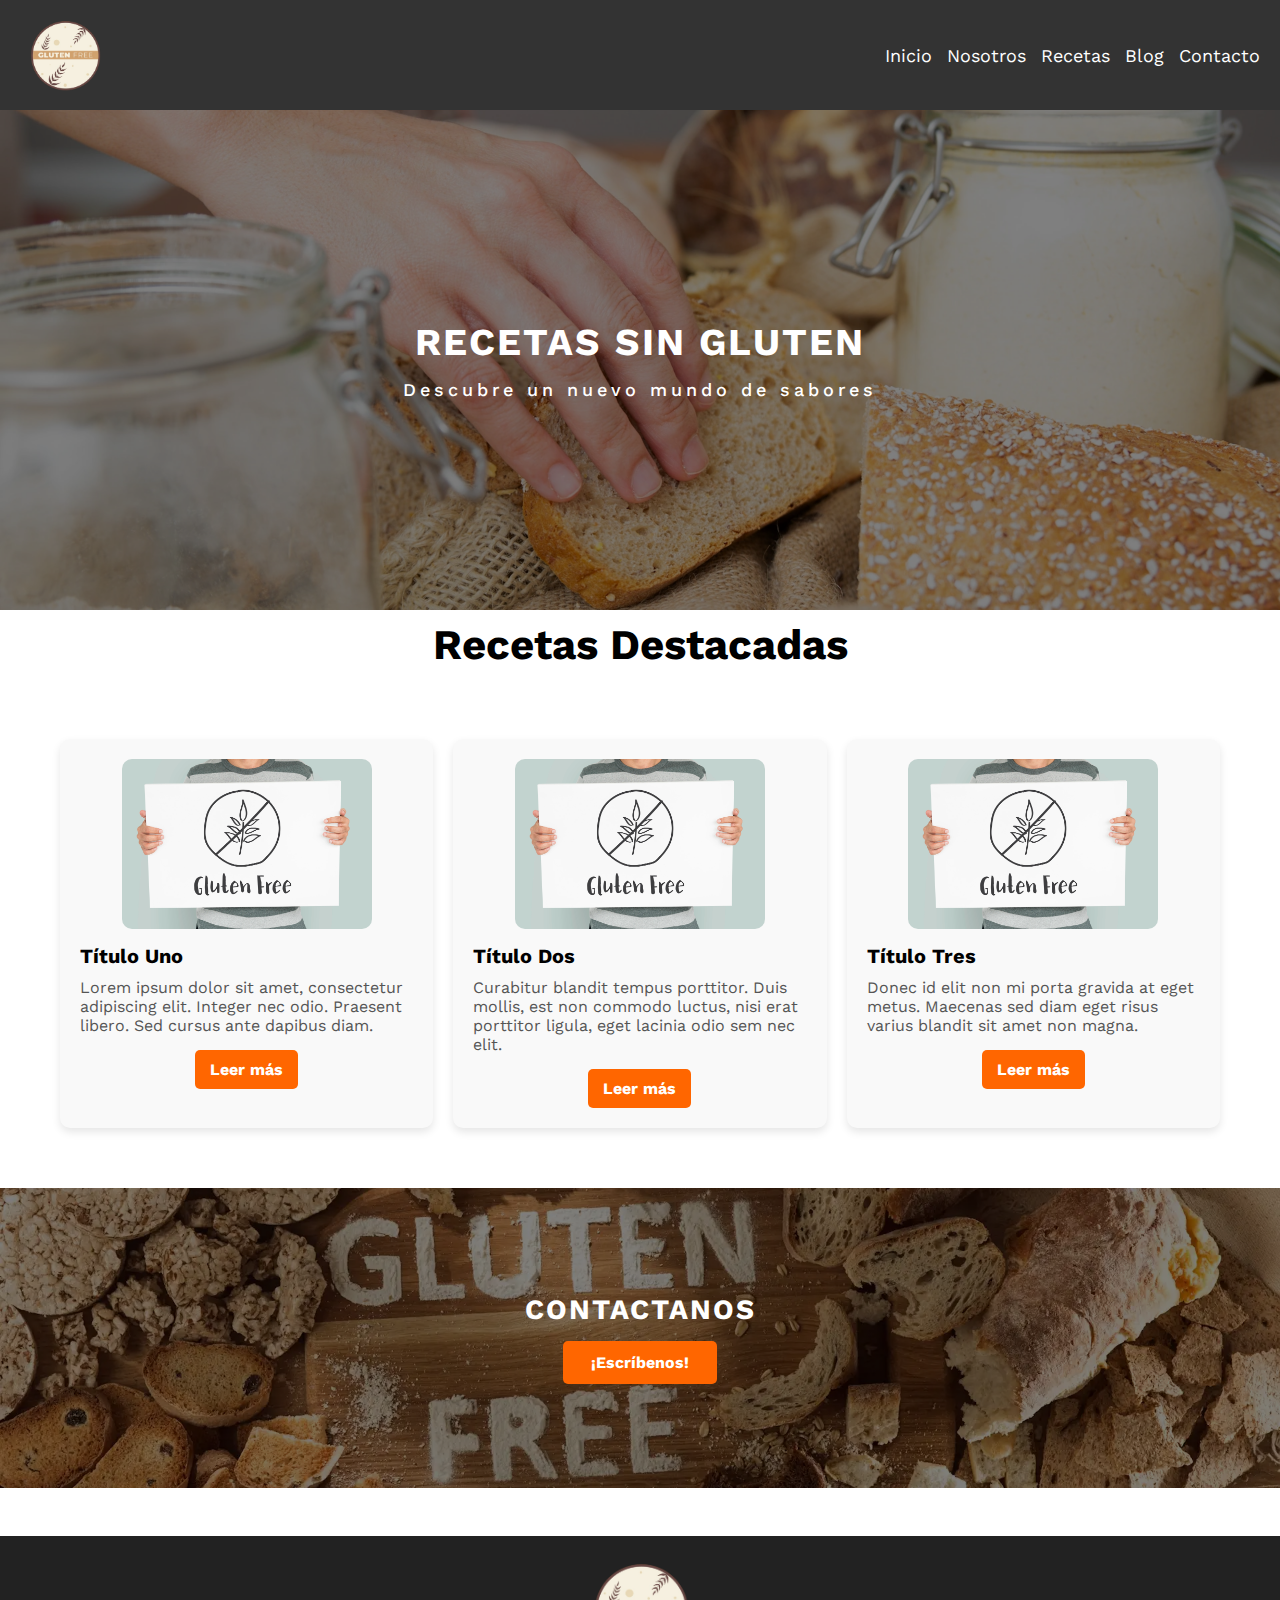
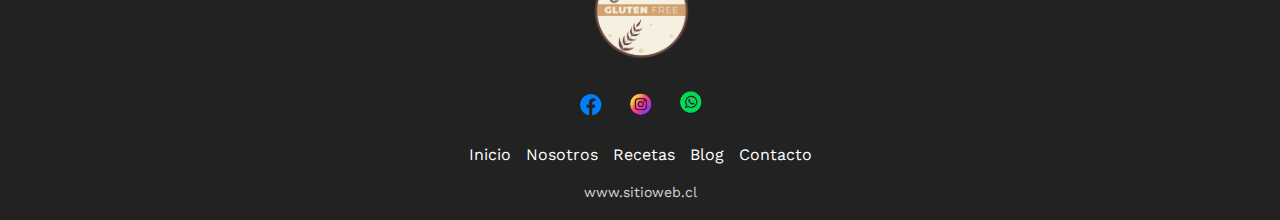
<file: index.html>
<!DOCTYPE html>
<html lang="en">
    <head>
        <meta charset="UTF-8">
        <meta name="viewport" content="width=device-width, initial-scale=1.0">
        <title>Sitio de Recetas</title>
        <link rel="stylesheet" href="css/style.css">
    </head>
    <body>
        <header>
            <div>
                <a class="logo" href="./index.html"><img
                        src="assets/img/logo.png" /> </a>
            </div>
            <nav>
                <a href="../index.html">Inicio</a>
                <a href="./pages/nosotros.html">Nosotros</a>
                <a href="./pages/recetas.html">Recetas</a>
                <a href="./pages/blog.html">Blog</a>
                <a href="./pages/contacto.html">Contacto</a>
            </nav>
        </header>

        <main>

            <!--Slider-->
            <section class="slider-inicio">

                <h1>Recetas Sin Gluten</h1>
                <p>Descubre un nuevo mundo de sabores</p>

            </section>
            <!--Recetas destacadas-->
            <section class="recetas">

                <div class="titulo">
                    <h2>Recetas Destacadas</h2>
                </div>
                <div class="contenedor-recetas">
                    <div class="card">
                        <img src="./assets/img/singluten.webp" alt="Imagen 1">
                        <h2>Título Uno</h2>
                        <p>Lorem ipsum dolor sit amet, consectetur adipiscing
                            elit. Integer nec odio. Praesent libero. Sed cursus
                            ante dapibus diam.</p>
                        <a href="#" class="btn">Leer más</a>
                    </div>
                    <div class="card">
                        <img src="./assets/img/singluten.webp" alt="Imagen 2">
                        <h2>Título Dos</h2>
                        <p>Curabitur blandit tempus porttitor. Duis mollis, est
                            non commodo luctus, nisi erat porttitor ligula, eget
                            lacinia odio sem nec elit.</p>
                        <a href="#" class="btn">Leer más</a>
                    </div>
                    <div class="card">
                        <img src="./assets/img/singluten.webp" alt="Imagen 3">
                        <h2>Título Tres</h2>
                        <p>Donec id elit non mi porta gravida at eget metus.
                            Maecenas sed diam eget risus varius blandit sit amet
                            non magna.</p>
                        <a href="#" class="btn">Leer más</a>
                    </div>
                </div>
            </section>

            <!--Catedotias Recetas proximamente-->
        </main>

        <!-- Banner contato-->
        <section class="banner-contactanos">

            <h5>CONTACTANOS</h5>
            <button class="boton-banner">¡Escríbenos!</button>

        </section>

        <div class="espacio"></div>

        <!--Footer-->
        <footer class="contenedor-footer">
            <div class="contenido-footer">

                <!-- Logo -->
                <div class="logo-container">
                    <img src="./assets/img/logo.png" alt="Logo"
                        class="logo-footer">
                </div>

                <!-- Redes Sociales -->
                <div class="redes-sociales">
                    <a href="https://www.facebook.com/" target="_blank">
                        <img src="./assets/img/face-Photoroom.png" alt="Facebook"
                            class="logo-social-footer">
                    </a>
                    <a href="https://www.instagram.com/" target="_blank">
                        <img src="./assets/img/insta-Photoroom.png"
                            alt="Instagram" class="logo-social-footer">
                    </a>
                    <a href="https://web.whatsapp.com" target="_blank">
                        <img src="./assets/img/wsp-Photoroom.png" alt="WhatsApp"
                            class="logo-social-footer">
                    </a>
                </div>

                <!-- Menú de Navegación -->
                <ul class="menu-footer">
                    <li><a href="./index.html">Inicio</a></li>
                    <li><a href="./pages/nosotros.html">Nosotros</a></li>
                    <li><a href="./pages/recetas.html">Recetas</a></li>
                    <li><a href="./pages/blog.html">Blog</a></li>
                    <li><a href="./pages/contacto.html">Contacto</a></li>
                </ul>

                <!-- Copyright -->
                <div class="copyright">
                    <p>www.sitioweb.cl</p>
                </div>

            </div>
        </footer>

    </body>
</html>
</file>
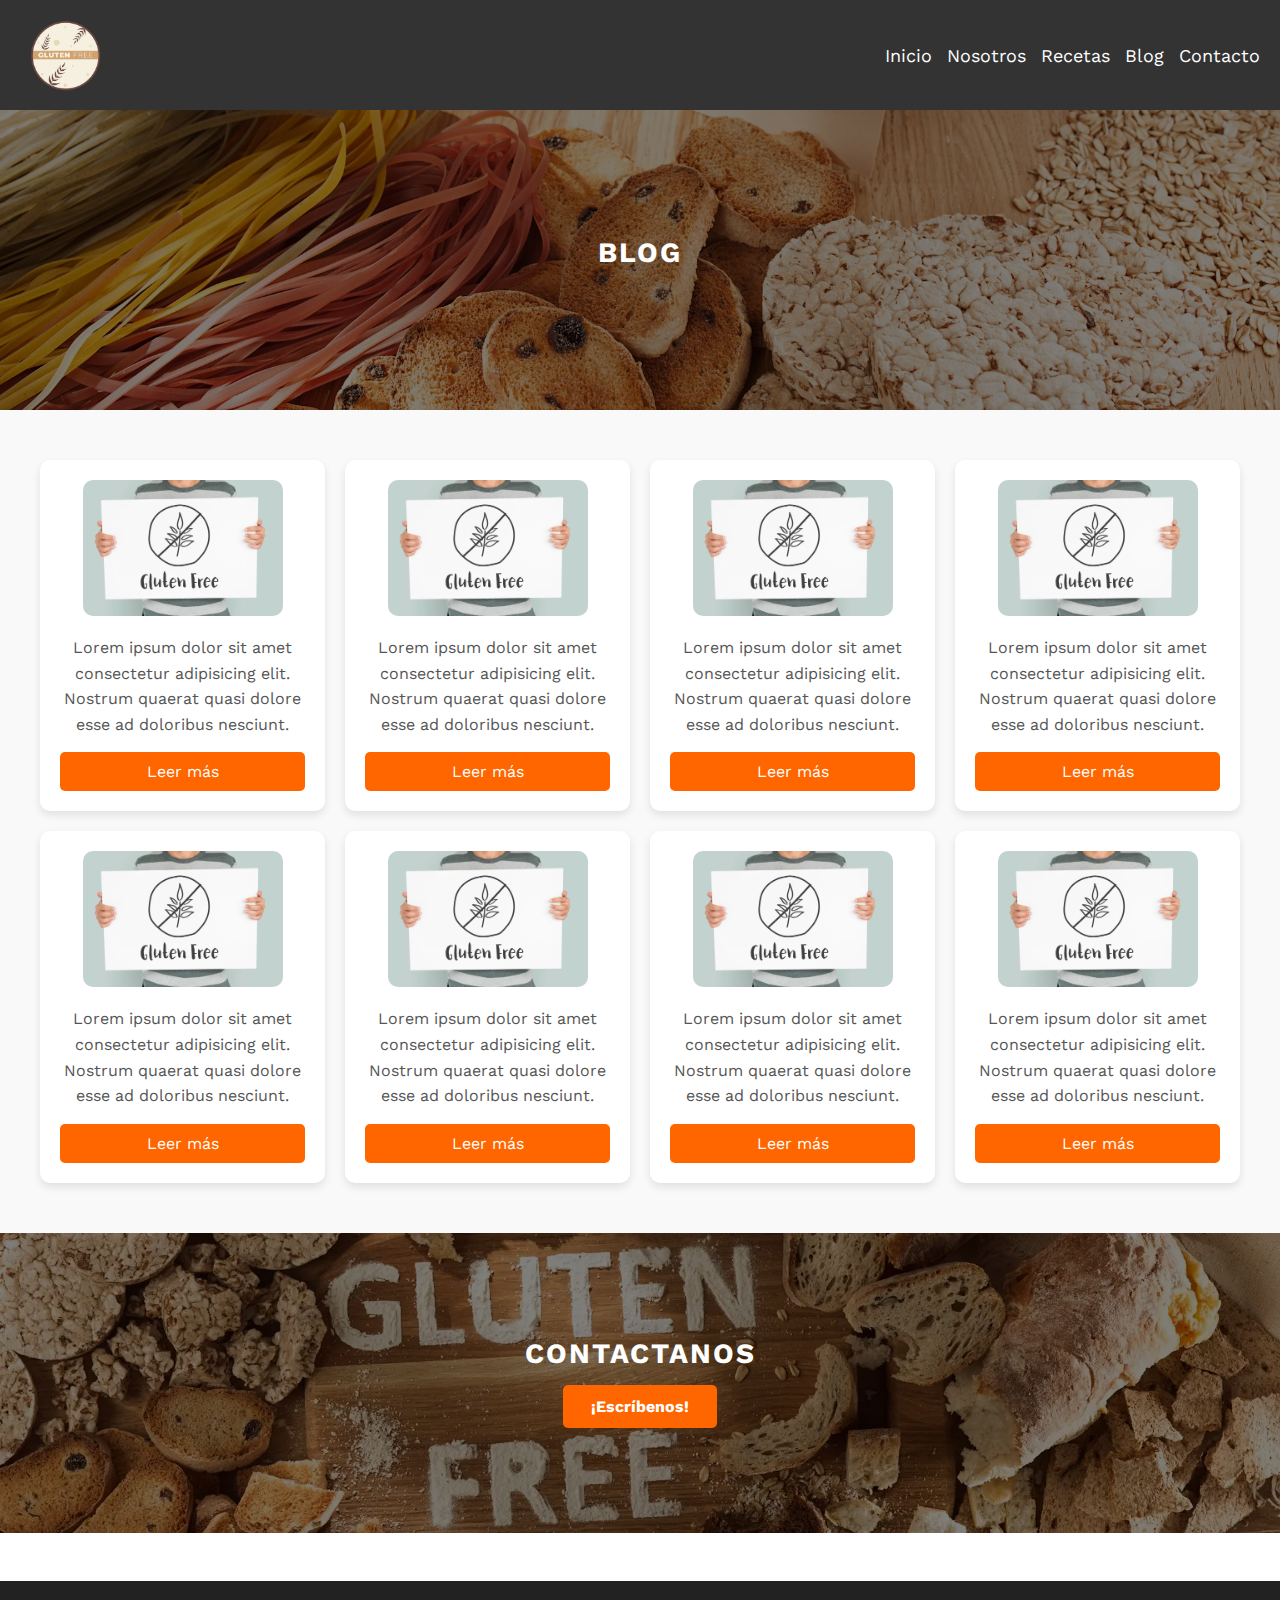
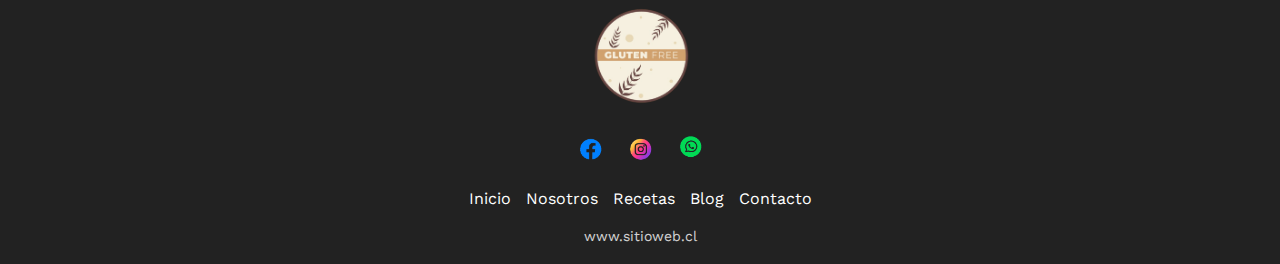
<file: pages/blog.html>
<!DOCTYPE html>
<html lang="en">
    <head>
        <meta charset="UTF-8">
        <meta name="viewport" content="width=device-width, initial-scale=1.0">
        <title>Sitio de Recetas</title>
        <link rel="stylesheet" href="../css/style.css">
    </head>
    <body>
        <header>
            <div>
                <a class="logo" href="/index.html"><img
                        src="../assets/img/logo.png" /> </a>
            </div>
            <nav>
                <a href="../index.html">Inicio</a>
                <a href="../pages/nosotros.html">Nosotros</a>
                <a href="../pages/recetas.html">Recetas</a>
                <a href="../pages/blog.html">Blog</a>
                <a href="../pages/contacto.html">Contacto</a>
            </nav>
        </header>
        <main>
            <!--Slider-->
            <section class="banner-blog">

                <h5>BLOG</h5>

            </section>

            <section class="carrusel-recetas">

                <div class="grid-recetas">
                    <div class="box-receta">
                        <img src="../assets/img/singluten.webp" alt="sin-gluten"
                            class="sin-gluten-img">
                        <p>Lorem ipsum dolor sit amet consectetur adipisicing
                            elit. Nostrum quaerat quasi dolore esse ad doloribus
                            nesciunt.</p>
                        <button>Leer más</button>
                    </div>
                    <div class="box-receta">
                        <img src="../assets/img/singluten.webp" alt="sin-gluten"
                            class="sin-gluten-img">
                        <p>Lorem ipsum dolor sit amet consectetur adipisicing
                            elit. Nostrum quaerat quasi dolore esse ad doloribus
                            nesciunt.</p>
                        <button>Leer más</button>
                    </div>
                    <div class="box-receta">
                        <img src="../assets/img/singluten.webp" alt="sin-gluten"
                            class="sin-gluten-img">
                        <p>Lorem ipsum dolor sit amet consectetur adipisicing
                            elit. Nostrum quaerat quasi dolore esse ad doloribus
                            nesciunt.</p>
                        <button>Leer más</button>
                    </div>
                    <div class="box-receta">
                        <img src="../assets/img/singluten.webp" alt="sin-gluten"
                            class="sin-gluten-img">
                        <p>Lorem ipsum dolor sit amet consectetur adipisicing
                            elit. Nostrum quaerat quasi dolore esse ad doloribus
                            nesciunt.</p>
                        <button>Leer más</button>
                    </div>
                    <div class="box-receta">
                        <img src="../assets/img/singluten.webp" alt="sin-gluten"
                            class="sin-gluten-img">
                        <p>Lorem ipsum dolor sit amet consectetur adipisicing
                            elit. Nostrum quaerat quasi dolore esse ad doloribus
                            nesciunt.</p>
                        <button>Leer más</button>
                    </div>
                    <div class="box-receta">
                        <img src="../assets/img/singluten.webp" alt="sin-gluten"
                            class="sin-gluten-img">
                        <p>Lorem ipsum dolor sit amet consectetur adipisicing
                            elit. Nostrum quaerat quasi dolore esse ad doloribus
                            nesciunt.</p>
                        <button>Leer más</button>
                    </div>
                    <div class="box-receta">
                        <img src="../assets/img/singluten.webp" alt="sin-gluten"
                            class="sin-gluten-img">
                        <p>Lorem ipsum dolor sit amet consectetur adipisicing
                            elit. Nostrum quaerat quasi dolore esse ad doloribus
                            nesciunt.</p>
                        <button>Leer más</button>
                    </div>
                    <div class="box-receta">
                        <img src="../assets/img/singluten.webp" alt="sin-gluten"
                            class="sin-gluten-img">
                        <p>Lorem ipsum dolor sit amet consectetur adipisicing
                            elit. Nostrum quaerat quasi dolore esse ad doloribus
                            nesciunt.</p>
                        <button>Leer más</button>
                    </div>
                </div>

            </section>
        </main>

        <!-- Banner contato-->
        <section class="banner-contactanos">

            <h5>CONTACTANOS</h5>
            <button class="boton-banner">¡Escríbenos!</button>

        </section>

        <div class="espacio"></div>

        <!--Footer-->
        <footer class="contenedor-footer">
            <div class="contenido-footer">

                <!-- Logo -->
                <div class="logo-container">
                    <img src="../assets/img/logo.png" alt="Logo"
                        class="logo-footer">
                </div>

                <!-- Redes Sociales -->
              <div class="redes-sociales">
                    <a href="https://www.facebook.com/" target="_blank">
                        <img src="../assets/img/face-Photoroom.png" alt="Facebook" class="logo-social-footer">
                    </a>
                    <a href="https://www.instagram.com/" target="_blank">
                        <img src="../assets/img/insta-Photoroom.png" alt="Instagram" class="logo-social-footer">
                    </a>
                    <a href="https://web.whatsapp.com" target="_blank">
                        <img src="../assets/img/wsp-Photoroom.png" alt="WhatsApp" class="logo-social-footer">
                    </a>
                </div>
                <!-- Menú de Navegación -->
              <ul class="menu-footer">
                    <li><a href="index.html">Inicio</a></li>
                    <li><a href="./pages/nosotros.html">Nosotros</a></li>
                    <li><a href="./pages/recetas.html">Recetas</a></li>
                    <li><a href="./pages/blog.html">Blog</a></li>
                    <li><a href="./pages/contacto.html">Contacto</a></li>
                </ul>

                <!-- Copyright -->
                <div class="copyright">
                    <p>www.sitioweb.cl</p>
                </div>

            </div>
        </footer>
    </body>
</html>
</file>
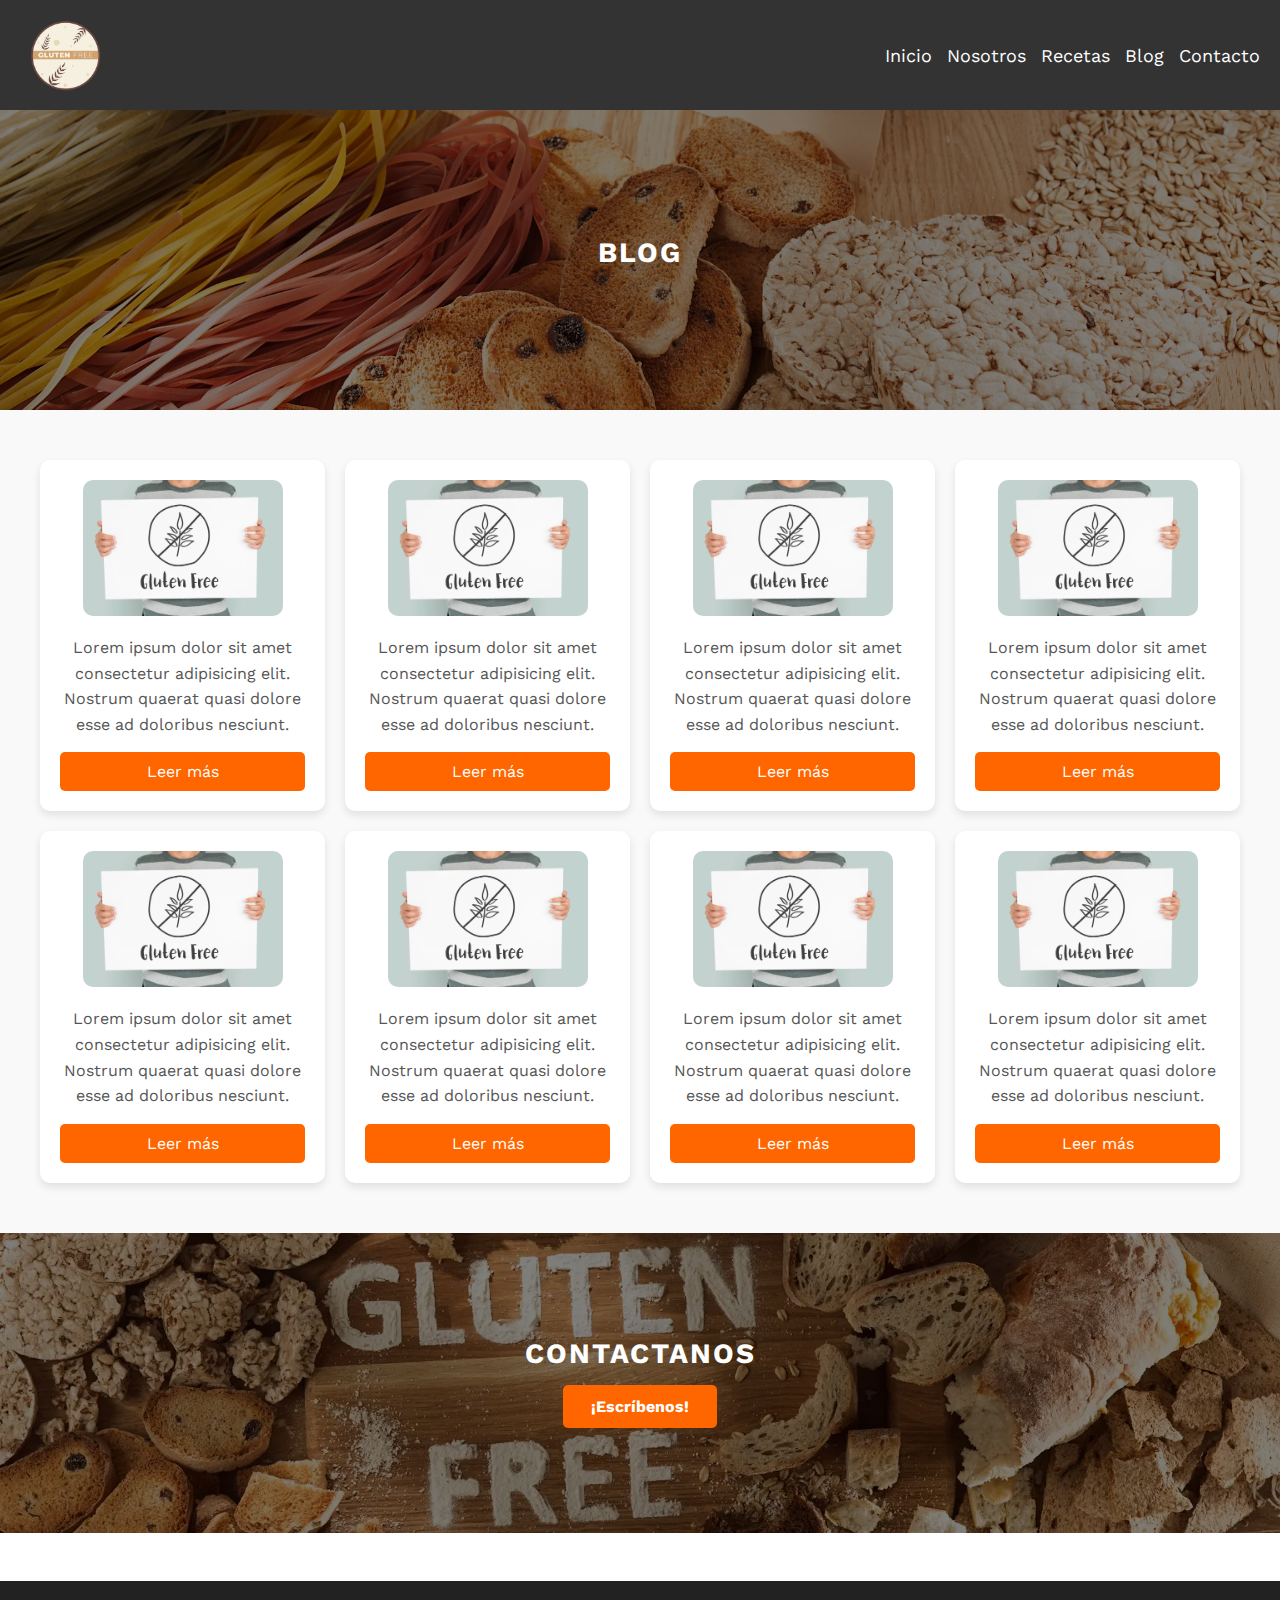
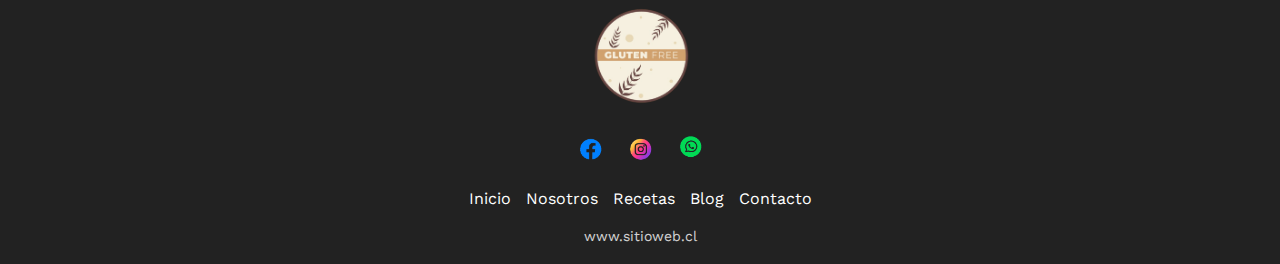
<file: pages/Blog.html>
<!DOCTYPE html>
<html lang="en">
    <head>
        <meta charset="UTF-8">
        <meta name="viewport" content="width=device-width, initial-scale=1.0">
        <title>Sitio de Recetas</title>
        <link rel="stylesheet" href="/css/style.css">
    </head>
    <body>
        <header>
            <div>
                <a class="logo" href="/index.html"><img
                        src="../assets/img/logo.png" /> </a>
            </div>
            <nav>
                <a href="/index.html">Inicio</a>
                <a href="/pages/nosotros.html">Nosotros</a>
                <a href="/pages/recetas.html">Recetas</a>
                <a href="/pages/blog.html">Blog</a>
                <a href="/pages/contacto.html">Contacto</a>
            </nav>
        </header>
        <main>
            <!--Slider-->
            <section class="banner-blog">

                <h5>BLOG</h5>

            </section>

            <section class="carrusel-recetas">

                <div class="grid-recetas">
                    <div class="box-receta">
                        <img src="/assets/img/singluten.webp" alt="sin-gluten"
                            class="sin-gluten-img">
                        <p>Lorem ipsum dolor sit amet consectetur adipisicing
                            elit. Nostrum quaerat quasi dolore esse ad doloribus
                            nesciunt.</p>
                        <button>Leer más</button>
                    </div>
                    <div class="box-receta">
                        <img src="/assets/img/singluten.webp" alt="sin-gluten"
                            class="sin-gluten-img">
                        <p>Lorem ipsum dolor sit amet consectetur adipisicing
                            elit. Nostrum quaerat quasi dolore esse ad doloribus
                            nesciunt.</p>
                        <button>Leer más</button>
                    </div>
                    <div class="box-receta">
                        <img src="/assets/img/singluten.webp" alt="sin-gluten"
                            class="sin-gluten-img">
                        <p>Lorem ipsum dolor sit amet consectetur adipisicing
                            elit. Nostrum quaerat quasi dolore esse ad doloribus
                            nesciunt.</p>
                        <button>Leer más</button>
                    </div>
                    <div class="box-receta">
                        <img src="/assets/img/singluten.webp" alt="sin-gluten"
                            class="sin-gluten-img">
                        <p>Lorem ipsum dolor sit amet consectetur adipisicing
                            elit. Nostrum quaerat quasi dolore esse ad doloribus
                            nesciunt.</p>
                        <button>Leer más</button>
                    </div>
                    <div class="box-receta">
                        <img src="/assets/img/singluten.webp" alt="sin-gluten"
                            class="sin-gluten-img">
                        <p>Lorem ipsum dolor sit amet consectetur adipisicing
                            elit. Nostrum quaerat quasi dolore esse ad doloribus
                            nesciunt.</p>
                        <button>Leer más</button>
                    </div>
                    <div class="box-receta">
                        <img src="/assets/img/singluten.webp" alt="sin-gluten"
                            class="sin-gluten-img">
                        <p>Lorem ipsum dolor sit amet consectetur adipisicing
                            elit. Nostrum quaerat quasi dolore esse ad doloribus
                            nesciunt.</p>
                        <button>Leer más</button>
                    </div>
                    <div class="box-receta">
                        <img src="/assets/img/singluten.webp" alt="sin-gluten"
                            class="sin-gluten-img">
                        <p>Lorem ipsum dolor sit amet consectetur adipisicing
                            elit. Nostrum quaerat quasi dolore esse ad doloribus
                            nesciunt.</p>
                        <button>Leer más</button>
                    </div>
                    <div class="box-receta">
                        <img src="/assets/img/singluten.webp" alt="sin-gluten"
                            class="sin-gluten-img">
                        <p>Lorem ipsum dolor sit amet consectetur adipisicing
                            elit. Nostrum quaerat quasi dolore esse ad doloribus
                            nesciunt.</p>
                        <button>Leer más</button>
                    </div>
                </div>

            </section>
        </main>

        <!-- Banner contato-->
        <section class="banner-contactanos">

            <h5>CONTACTANOS</h5>
            <button class="boton-banner">¡Escríbenos!</button>

        </section>

        <div class="espacio"></div>

        <!--Footer-->
        <footer class="contenedor-footer">
            <div class="contenido-footer">

                <!-- Logo -->
                <div class="logo-container">
                    <img src="/assets/img/logo.png" alt="Logo"
                        class="logo-footer">
                </div>

                <!-- Redes Sociales -->
                <div class="redes-sociales">
                    <a href="https://www.facebook.com/" target="_blank">
                        <img src="/assets/img/face-Photoroom.png" alt="Facebook"
                            class="logo-social-footer">
                    </a>
                    <a href="https://www.instagram.com/" target="_blank">
                        <img src="/assets/img/insta-Photoroom.png"
                            alt="Instagram" class="logo-social-footer">
                    </a>
                    <a href="https://web.whatsapp.com" target="_blank">
                        <img src="/assets/img/wsp-Photoroom.png" alt="WhatsApp"
                            class="logo-social-footer">
                    </a>
                </div>

                <!-- Menú de Navegación -->
                <ul class="menu-footer">
                    <li><a href="/pages/index.html">Inicio</a></li>
                    <li><a href="/pages/nosotros.html">Nosotros</a></li>
                    <li><a href="/pages/recetas.html">Recetas</a></li>
                    <li><a href="/pages/blog.html">Blog</a></li>
                    <li><a href="/pages/contacto.html">Contacto</a></li>
                </ul>

                <!-- Copyright -->
                <div class="copyright">
                    <p>www.sitioweb.cl</p>
                </div>

            </div>
        </footer>
    </body>
</html>
</file>
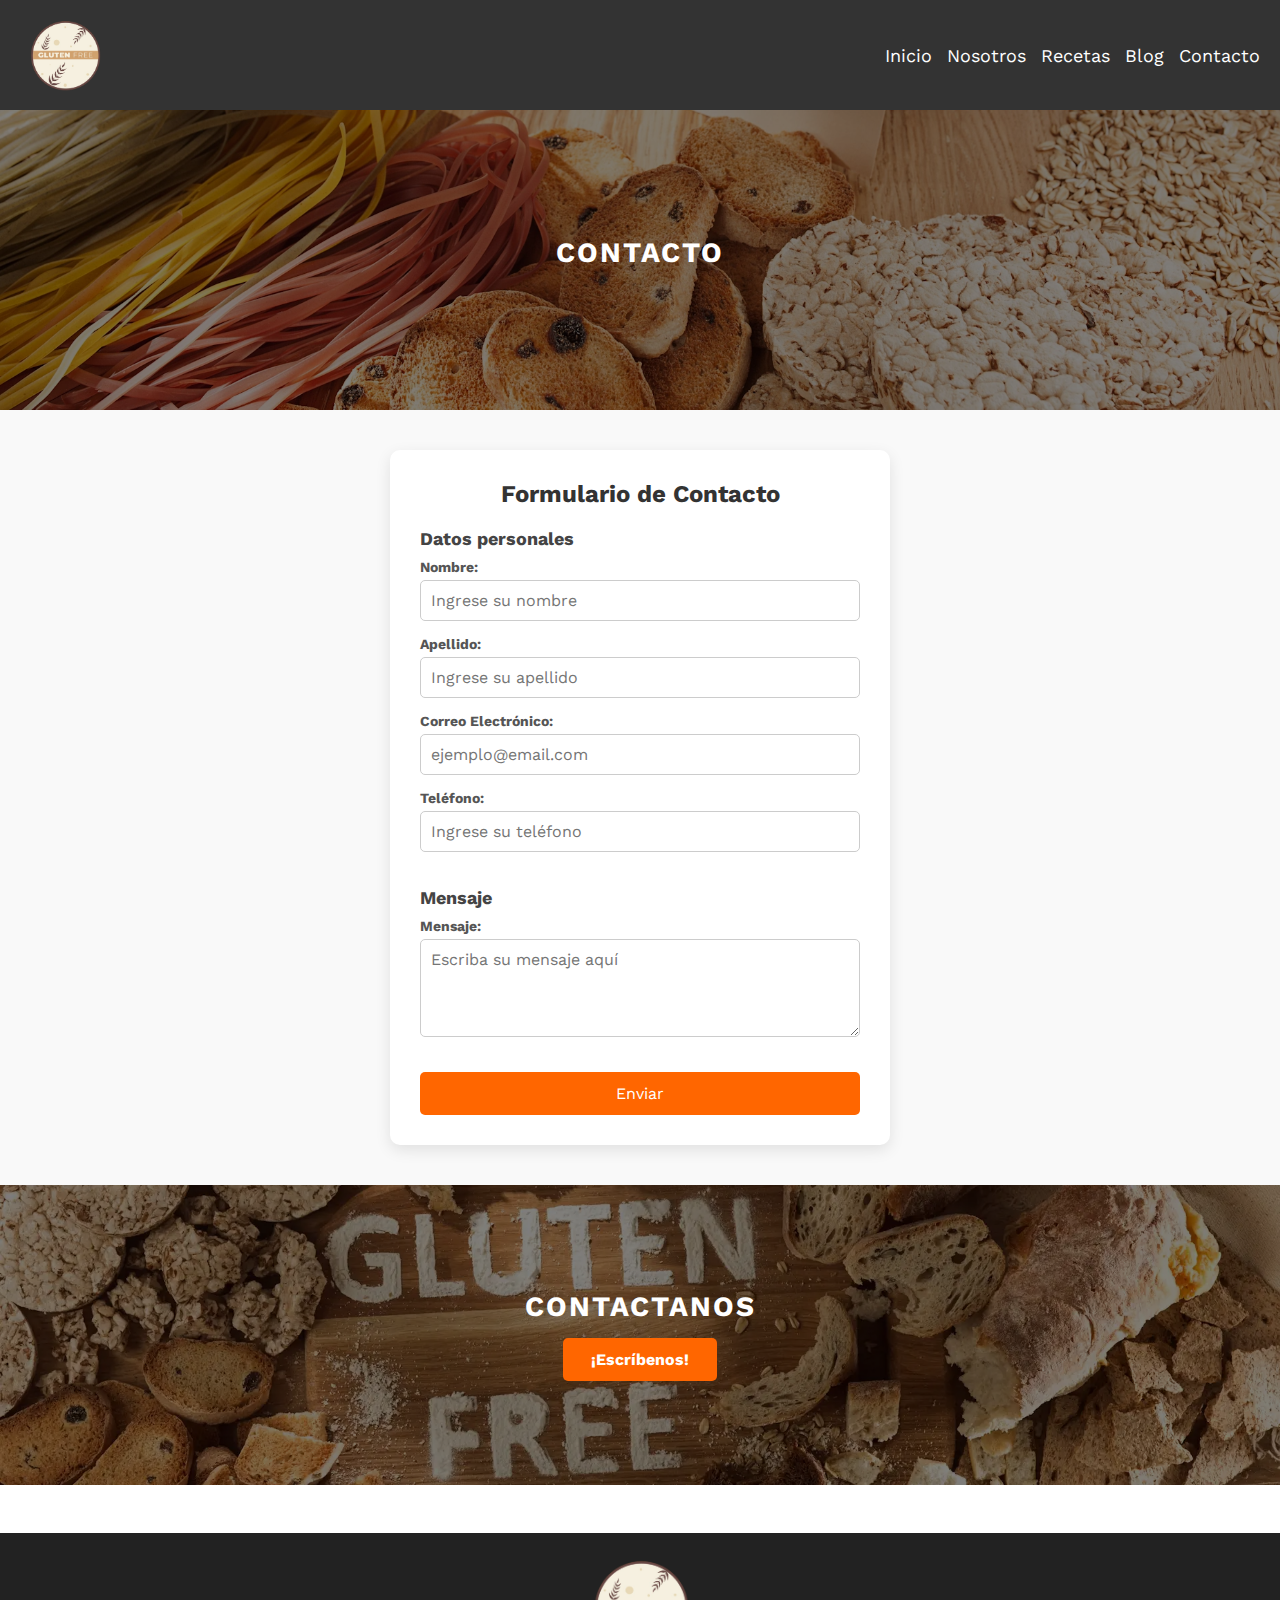
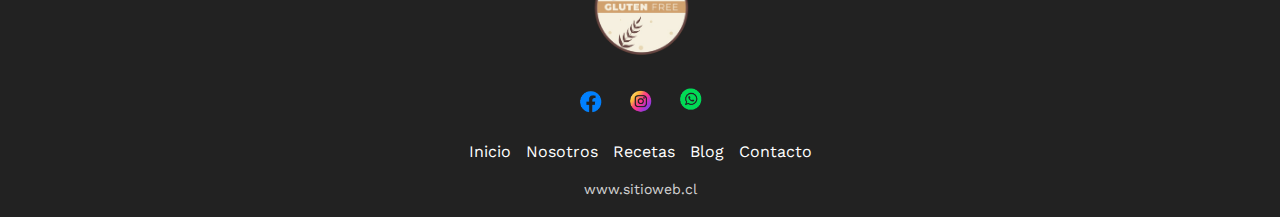
<file: pages/contacto.html>
<!DOCTYPE html>
<html lang="en">
    <head>
        <meta charset="UTF-8">
        <meta name="viewport" content="width=device-width, initial-scale=1.0">
        <title>Sitio de Recetas</title>
        <link rel="stylesheet" href="../css/style.css">
    </head>
    <body>
        <header>
            <div>
                <a class="logo" href="./index.html"><img
                        src="../assets/img/logo.png" alt="logo" /></a>
            </div>
            <nav>
                <a href="../index.html">Inicio</a>
                <a href="../pages/nosotros.html">Nosotros</a>
                <a href="../pages/recetas.html">Recetas</a>
                <a href="../pages/blog.html">Blog</a>
                <a href="../pages/contacto.html">Contacto</a>
            </nav>
        </header>
        <main>
            <!--Slider-->
            <section class="banner-blog">
                <h5>CONTACTO</h5>
            </section>

            <section class="formulario-contacto">
                <form class="formulario" method="post">
                    <h2>Formulario de Contacto</h2>

                    <fieldset>
                        <legend>Datos personales</legend>

                        <div class="caja-formulario">
                            <label for="nombre">Nombre:</label>
                            <input type="text" id="nombre" name="nombre"
                                placeholder="Ingrese su nombre" required>
                        </div>

                        <div class="caja-formulario">
                            <label for="apellido">Apellido:</label>
                            <input type="text" id="apellido" name="apellido"
                                placeholder="Ingrese su apellido" required>
                        </div>

                        <div class="caja-formulario">
                            <label for="email">Correo Electrónico:</label>
                            <input type="email" id="email" name="email"
                                placeholder="ejemplo@email.com" required>
                        </div>

                        <div class="caja-formulario">
                            <label for="telefono">Teléfono:</label>
                            <input type="tel" id="telefono" name="telefono"
                                placeholder="Ingrese su teléfono">
                        </div>
                    </fieldset>

                    <fieldset>
                        <legend>Mensaje</legend>

                        <div class="caja-formulario">
                            <label for="mensaje">Mensaje:</label>
                            <textarea id="mensaje" name="mensaje" rows="4"
                                placeholder="Escriba su mensaje aquí"
                                required></textarea>
                        </div>
                    </fieldset>

                    <button type="submit">Enviar</button>
                </form>
            </section>

        </main>

        <!-- Banner contato-->
        <section class="banner-contactanos">

            <h5>CONTACTANOS</h5>
            <button class="boton-banner">¡Escríbenos!</button>

        </section>

        <div class="espacio"></div>

        <!--Footer-->
        <footer class="contenedor-footer">
            <div class="contenido-footer">

                <!-- Logo -->
                <div class="logo-container">
                    <img src="../assets/img/logo.png" alt="Logo"
                        class="logo-footer">
                </div>

                <!-- Redes Sociales -->
              <div class="redes-sociales">
                    <a href="https://www.facebook.com/" target="_blank">
                        <img src="../assets/img/face-Photoroom.png" alt="Facebook" class="logo-social-footer">
                    </a>
                    <a href="https://www.instagram.com/" target="_blank">
                        <img src="../assets/img/insta-Photoroom.png" alt="Instagram" class="logo-social-footer">
                    </a>
                    <a href="https://web.whatsapp.com" target="_blank">
                        <img src="../assets/img/wsp-Photoroom.png" alt="WhatsApp" class="logo-social-footer">
                    </a>
                </div>

                <!-- Menú de Navegación -->
               <ul class="menu-footer">
                    <li><a href="index.html">Inicio</a></li>
                    <li><a href="./pages/nosotros.html">Nosotros</a></li>
                    <li><a href="./pages/recetas.html">Recetas</a></li>
                    <li><a href="./pages/blog.html">Blog</a></li>
                    <li><a href="./pages/contacto.html">Contacto</a></li>
                </ul>

                <!-- Copyright -->
                <div class="copyright">
                    <p>www.sitioweb.cl</p>
                </div>

            </div>
        </footer>
    </body>
</html>
</file>
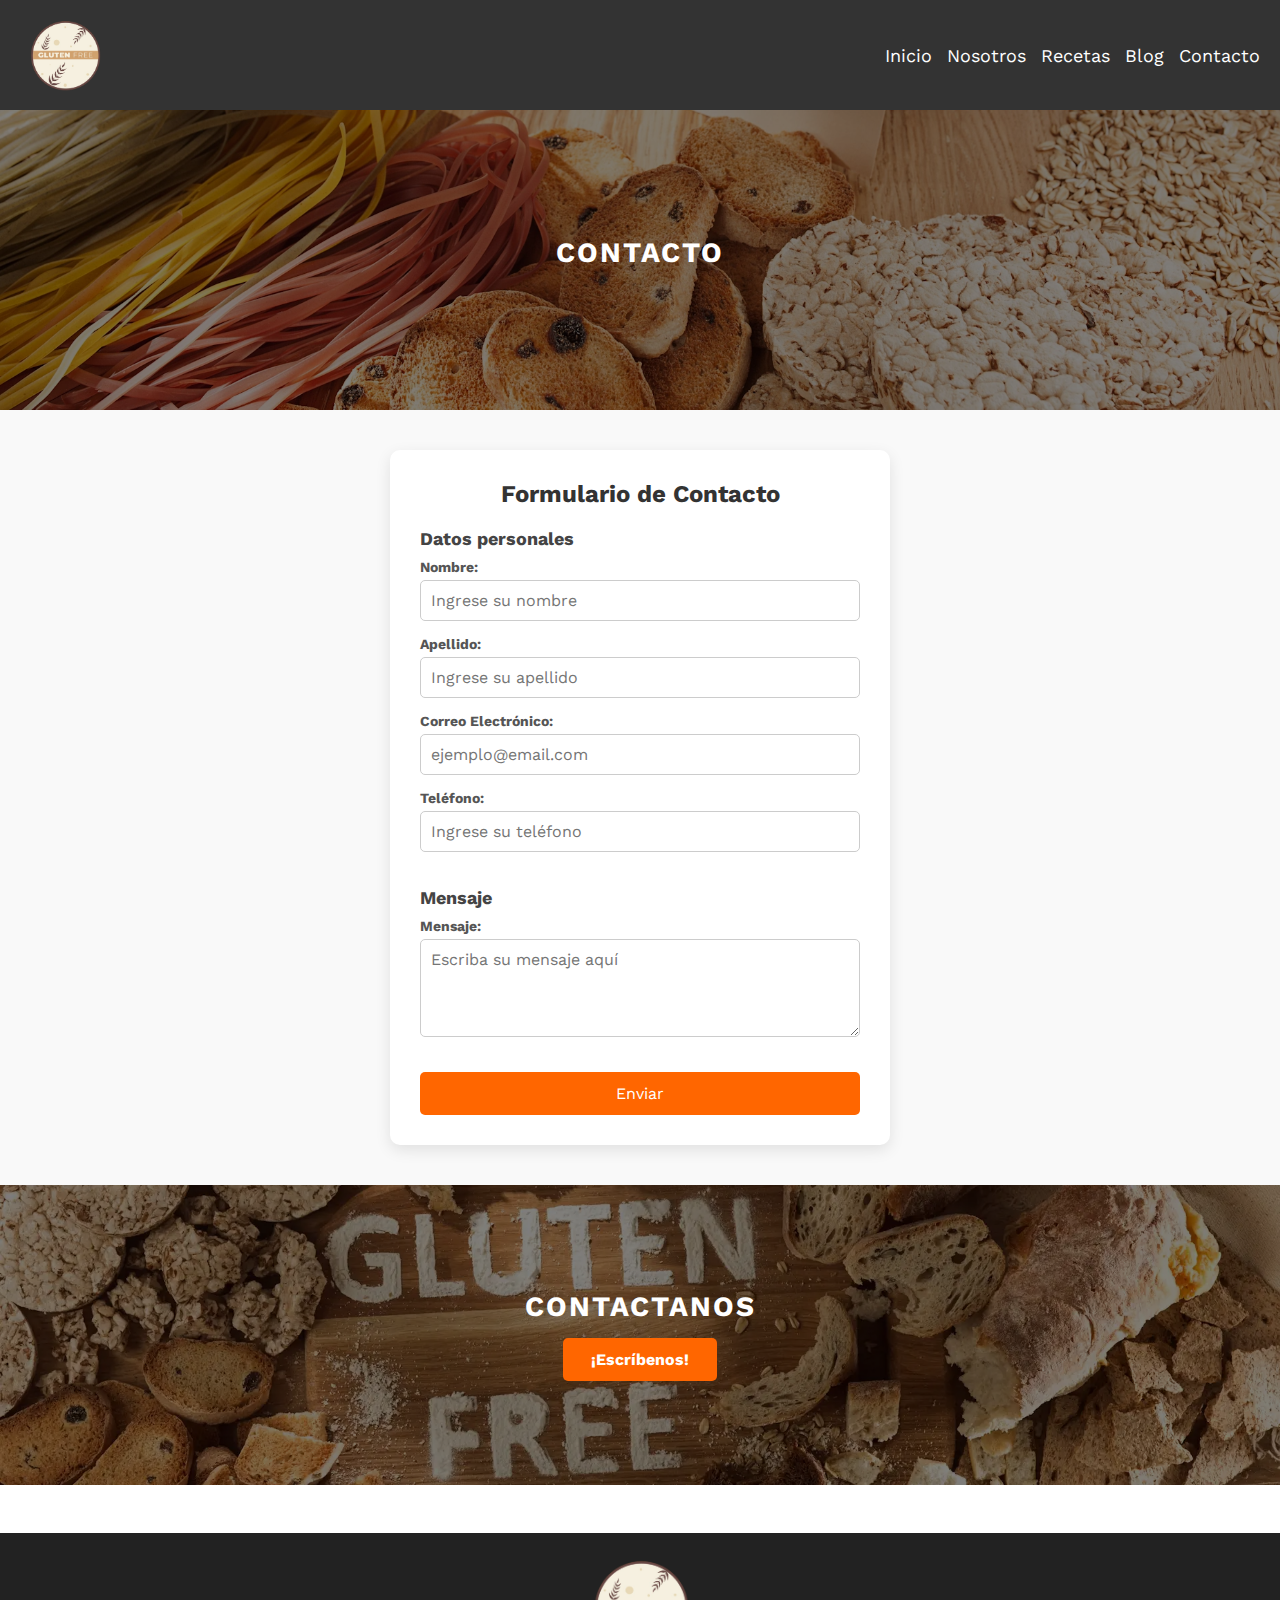
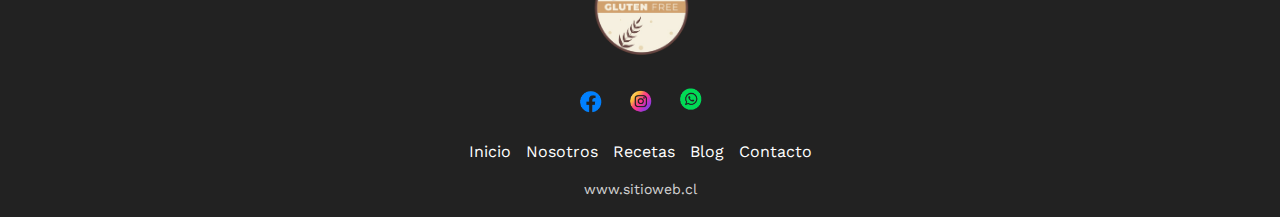
<file: pages/Contacto.html>
<!DOCTYPE html>
<html lang="en">
    <head>
        <meta charset="UTF-8">
        <meta name="viewport" content="width=device-width, initial-scale=1.0">
        <title>Sitio de Recetas</title>
        <link rel="stylesheet" href="/css/style.css">
    </head>
    <body>
        <header>
            <div>
                <a class="logo" href="/index.html"><img
                        src="/assets/img/logo.png" alt="logo" /></a>
            </div>
            <nav>
                <a href="/index.html">Inicio</a>
                <a href="/pages/nosotros.html">Nosotros</a>
                <a href="/pages/recetas.html">Recetas</a>
                <a href="/pages/blog.html">Blog</a>
                <a href="/pages/contacto.html">Contacto</a>
            </nav>
        </header>
        <main>
            <!--Slider-->
            <section class="banner-blog">
                <h5>CONTACTO</h5>
            </section>

            <section class="formulario-contacto">
                <form class="formulario" method="post">
                    <h2>Formulario de Contacto</h2>

                    <fieldset>
                        <legend>Datos personales</legend>

                        <div class="caja-formulario">
                            <label for="nombre">Nombre:</label>
                            <input type="text" id="nombre" name="nombre"
                                placeholder="Ingrese su nombre" required>
                        </div>

                        <div class="caja-formulario">
                            <label for="apellido">Apellido:</label>
                            <input type="text" id="apellido" name="apellido"
                                placeholder="Ingrese su apellido" required>
                        </div>

                        <div class="caja-formulario">
                            <label for="email">Correo Electrónico:</label>
                            <input type="email" id="email" name="email"
                                placeholder="ejemplo@email.com" required>
                        </div>

                        <div class="caja-formulario">
                            <label for="telefono">Teléfono:</label>
                            <input type="tel" id="telefono" name="telefono"
                                placeholder="Ingrese su teléfono">
                        </div>
                    </fieldset>

                    <fieldset>
                        <legend>Mensaje</legend>

                        <div class="caja-formulario">
                            <label for="mensaje">Mensaje:</label>
                            <textarea id="mensaje" name="mensaje" rows="4"
                                placeholder="Escriba su mensaje aquí"
                                required></textarea>
                        </div>
                    </fieldset>

                    <button type="submit">Enviar</button>
                </form>
            </section>

        </main>

        <!-- Banner contato-->
        <section class="banner-contactanos">

            <h5>CONTACTANOS</h5>
            <button class="boton-banner">¡Escríbenos!</button>

        </section>

        <div class="espacio"></div>

        <!--Footer-->
        <footer class="contenedor-footer">
            <div class="contenido-footer">

                <!-- Logo -->
                <div class="logo-container">
                    <img src="/assets/img/logo.png" alt="Logo"
                        class="logo-footer">
                </div>

                <!-- Redes Sociales -->
                <div class="redes-sociales">
                    <a href="https://www.facebook.com/" target="_blank">
                        <img src="/assets/img/face-Photoroom.png" alt="Facebook"
                            class="logo-social-footer">
                    </a>
                    <a href="https://www.instagram.com/" target="_blank">
                        <img src="/assets/img/insta-Photoroom.png"
                            alt="Instagram" class="logo-social-footer">
                    </a>
                    <a href="https://web.whatsapp.com" target="_blank">
                        <img src="/assets/img/wsp-Photoroom.png" alt="WhatsApp"
                            class="logo-social-footer">
                    </a>
                </div>

                <!-- Menú de Navegación -->
                <ul class="menu-footer">
                    <li><a href="/pages/index.html">Inicio</a></li>
                    <li><a href="/pages/nosotros.html">Nosotros</a></li>
                    <li><a href="/pages/recetas.html">Recetas</a></li>
                    <li><a href="/pages/blog.html">Blog</a></li>
                    <li><a href="/pages/contacto.html">Contacto</a></li>
                </ul>

                <!-- Copyright -->
                <div class="copyright">
                    <p>www.sitioweb.cl</p>
                </div>

            </div>
        </footer>
    </body>
</html>
</file>
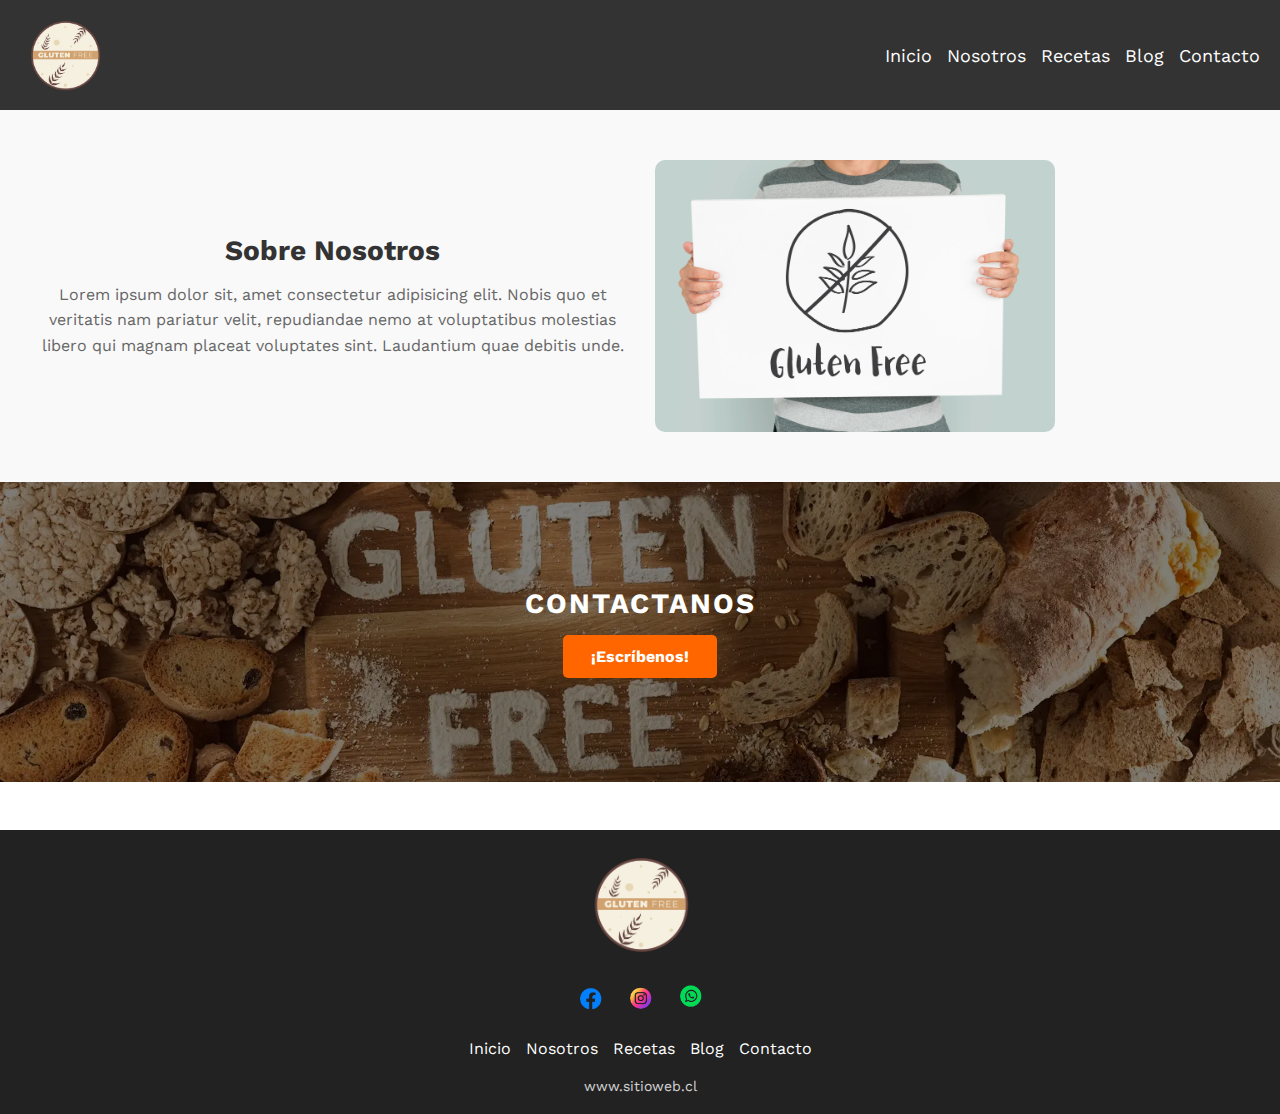
<file: pages/Nosotros.html>
<!DOCTYPE html>
<html lang="en">
    <head>
        <meta charset="UTF-8">
        <meta name="viewport" content="width=device-width, initial-scale=1.0">
        <title>Sitio de Recetas</title>
        <link rel="stylesheet" href="/css/style.css">
    </head>
    <body>
        <header>
            <div>
                <a class="logo" href="/index.html"><img
                        src="/assets/img/logo.png" alt="logo" /></a>
            </div>
            <nav>
                <a href="/index.html">Inicio</a>
                <a href="/pages/nosotros.html">Nosotros</a>
                <a href="/pages/recetas.html">Recetas</a>
                <a href="/pages/blog.html">Blog</a>
                <a href="/pages/contacto.html">Contacto</a>
            </nav>
        </header>
        <main>
            <section class="nosotros">
                <div class="contenedor-nosotros">
                    
                    <!-- Columna texto -->
                    <div class="columna-derecha">
                        <h1>Sobre Nosotros</h1>
                        <p id="texto-nosotros">
                            Lorem ipsum dolor sit, amet consectetur adipisicing elit. Nobis quo et veritatis nam pariatur velit, 
                            repudiandae nemo at voluptatibus molestias libero qui magnam placeat voluptates sint. Laudantium quae 
                            debitis unde.
                        </p>
                    </div>
            
                    <!-- Columna imagen -->
                    <div class="columna-izquierda">
                        <img src="/assets/img/singluten.webp" alt="Sobre nosotros" class="img-nosotros">
                    </div>
            
                </div>
            </section>
        </main>

         <!-- Banner contato-->
         <section class="banner-contactanos">

            <h5>CONTACTANOS</h5>
            <button class="boton-banner">¡Escríbenos!</button>

        </section>

<div class="espacio"></div>

        <!--Footer-->
        <footer class="contenedor-footer">
            <div class="contenido-footer">
                
                <!-- Logo -->
                <div class="logo-container">
                    <img src="/assets/img/logo.png" alt="Logo" class="logo-footer">
                </div>
        
                <!-- Redes Sociales -->
                <div class="redes-sociales">
                    <a href="https://www.facebook.com/" target="_blank">
                        <img src="/assets/img/face-Photoroom.png" alt="Facebook" class="logo-social-footer">
                    </a>
                    <a href="https://www.instagram.com/" target="_blank">
                        <img src="/assets/img/insta-Photoroom.png" alt="Instagram" class="logo-social-footer">
                    </a>
                    <a href="https://web.whatsapp.com" target="_blank">
                        <img src="/assets/img/wsp-Photoroom.png" alt="WhatsApp" class="logo-social-footer">
                    </a>
                </div>
        
                <!-- Menú de Navegación -->
                <ul class="menu-footer">
                    <li><a href="/pages/index.html">Inicio</a></li>
                    <li><a href="/pages/nosotros.html">Nosotros</a></li>
                    <li><a href="/pages/recetas.html">Recetas</a></li>
                    <li><a href="/pages/blog.html">Blog</a></li>
                    <li><a href="/pages/contacto.html">Contacto</a></li>
                </ul>
        
                <!-- Copyright -->
                <div class="copyright">
                    <p>www.sitioweb.cl</p>
                </div>
        
            </div>
        </footer>
    </body>
</html>
</file>
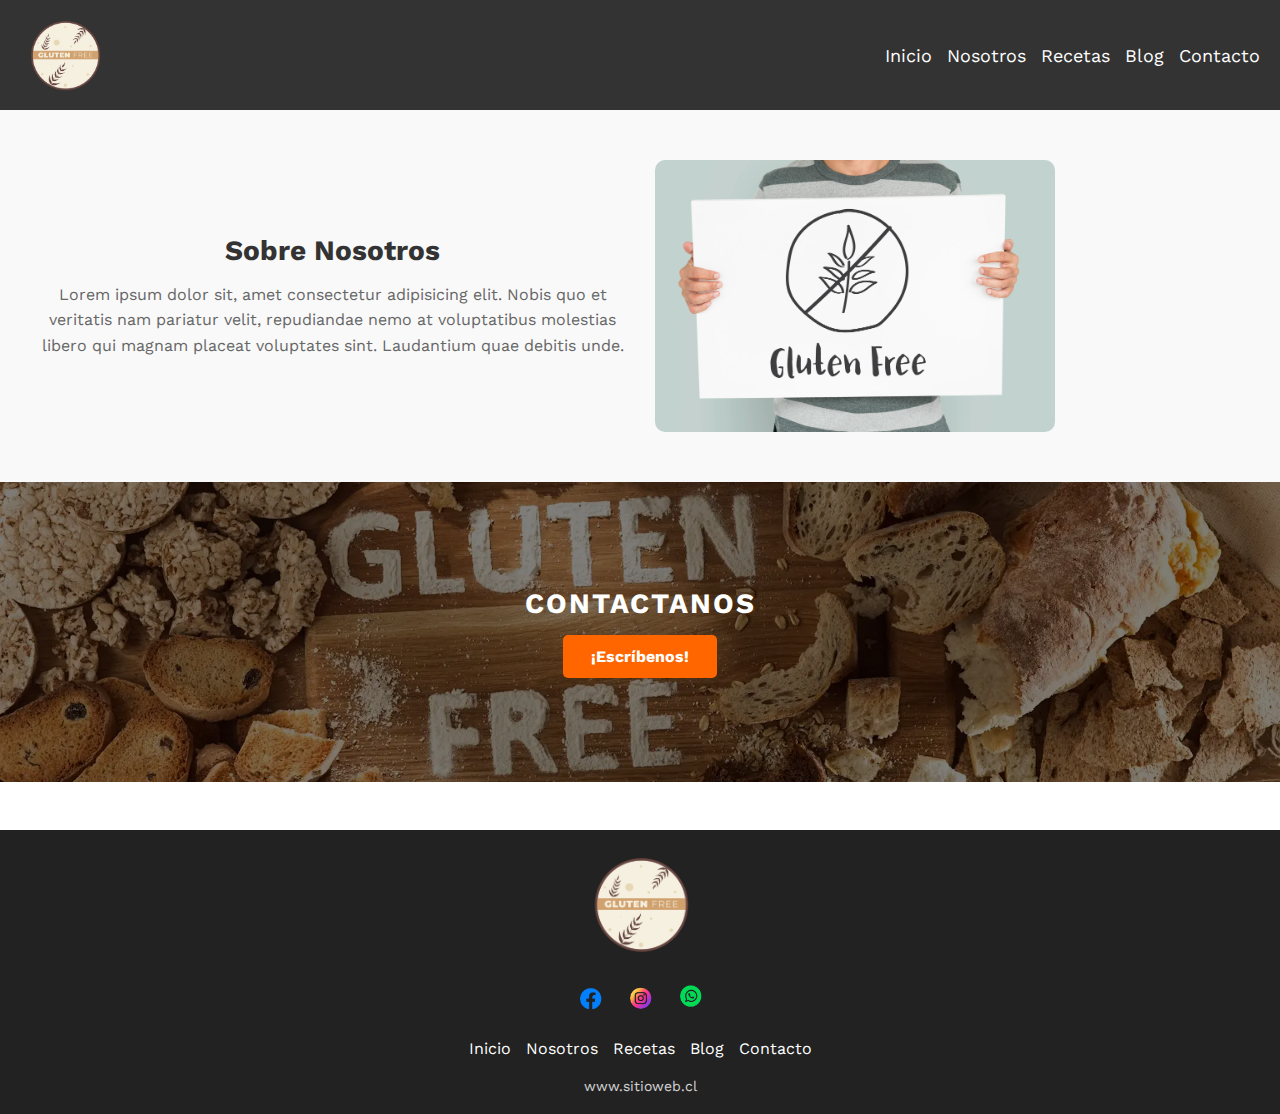
<file: pages/nosotros.html>
<!DOCTYPE html>
<html lang="en">
    <head>
        <meta charset="UTF-8">
        <meta name="viewport" content="width=device-width, initial-scale=1.0">
        <title>Sitio de Recetas</title>
        <link rel="stylesheet" href="../css/style.css">
    </head>
    <body>
        <header>
            <div>
                <a class="logo" href="/index.html"><img
                        src="../assets/img/logo.png" alt="logo" /></a>
            </div>
            <nav>
                <a href="../index.html">Inicio</a>
                <a href="../pages/nosotros.html">Nosotros</a>
                <a href="../pages/recetas.html">Recetas</a>
                <a href="../pages/blog.html">Blog</a>
                <a href="../pages/contacto.html">Contacto</a>
            </nav>
        </header>
        <main>
            <section class="nosotros">
                <div class="contenedor-nosotros">
                    
                    <!-- Columna texto -->
                    <div class="columna-derecha">
                        <h1>Sobre Nosotros</h1>
                        <p id="texto-nosotros">
                            Lorem ipsum dolor sit, amet consectetur adipisicing elit. Nobis quo et veritatis nam pariatur velit, 
                            repudiandae nemo at voluptatibus molestias libero qui magnam placeat voluptates sint. Laudantium quae 
                            debitis unde.
                        </p>
                    </div>
            
                    <!-- Columna imagen -->
                    <div class="columna-izquierda">
                        <img src="../assets/img/singluten.webp" alt="Sobre nosotros" class="img-nosotros">
                    </div>
            
                </div>
            </section>
        </main>

         <!-- Banner contato-->
         <section class="banner-contactanos">

            <h5>CONTACTANOS</h5>
            <button class="boton-banner">¡Escríbenos!</button>

        </section>

<div class="espacio"></div>

        <!--Footer-->
        <footer class="contenedor-footer">
            <div class="contenido-footer">
                
                <!-- Logo -->
                <div class="logo-container">
                    <img src="../assets/img/logo.png" alt="Logo" class="logo-footer">
                </div>
        
                <!-- Redes Sociales -->
                <div class="redes-sociales">
                    <a href="https://www.facebook.com/" target="_blank">
                        <img src="../assets/img/face-Photoroom.png" alt="Facebook" class="logo-social-footer">
                    </a>
                    <a href="https://www.instagram.com/" target="_blank">
                        <img src="../assets/img/insta-Photoroom.png" alt="Instagram" class="logo-social-footer">
                    </a>
                    <a href="https://web.whatsapp.com" target="_blank">
                        <img src="../assets/img/wsp-Photoroom.png" alt="WhatsApp" class="logo-social-footer">
                    </a>
                </div>
        
                <!-- Menú de Navegación -->
               <ul class="menu-footer">
                    <li><a href="./index.html">Inicio</a></li>
                    <li><a href="./pages/nosotros.html">Nosotros</a></li>
                    <li><a href="./pages/recetas.html">Recetas</a></li>
                    <li><a href="./pages/blog.html">Blog</a></li>
                    <li><a href="./pages/contacto.html">Contacto</a></li>
                </ul>
        
                <!-- Copyright -->
                <div class="copyright">
                    <p>www.sitioweb.cl</p>
                </div>
        
            </div>
        </footer>
    </body>
</html>
</file>
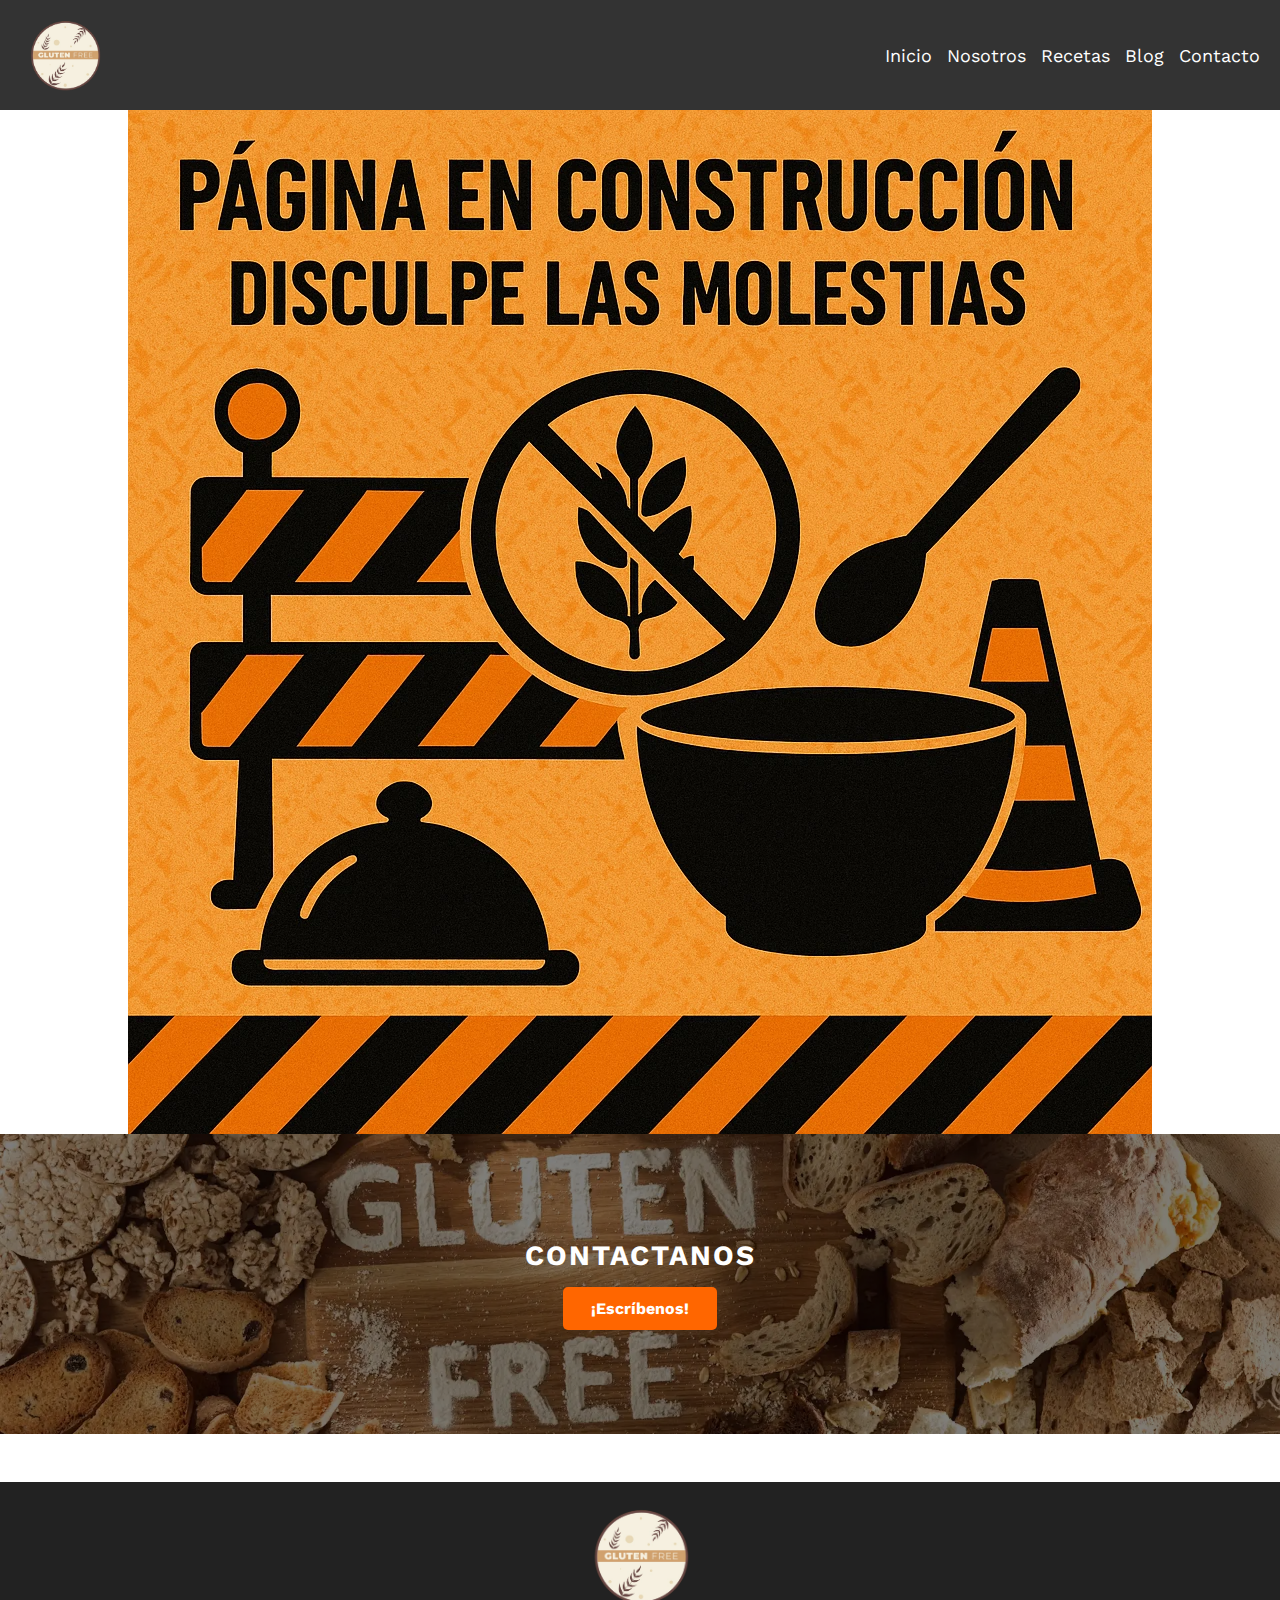
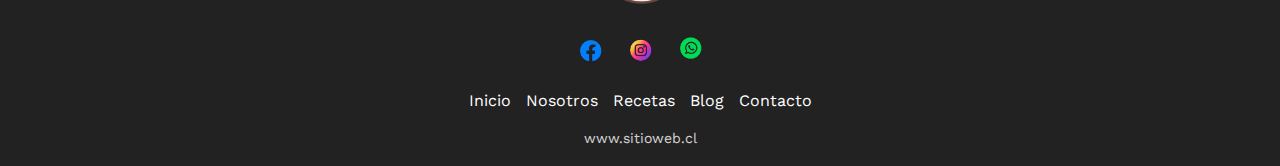
<file: pages/proximamente.html>
<!DOCTYPE html>
<html lang="en">
    <head>
        <meta charset="UTF-8">
        <meta name="viewport" content="width=device-width, initial-scale=1.0">
        <title>proximamente</title>
        <link rel="stylesheet" href="/assets/css/style.css">
    </head>
    <body>
        <header>
            <div>
                <a class="logo" href="/index.html">
                    <img src="../assets/img/logo.png" /> </a>
            </div>
            <nav>
                <a href="/index.html">Inicio</a>
                <a href="/pages/nosotros.html">Nosotros</a>
                <a href="/pages/recetas.html">Recetas</a>
                <a href="/pages/blog.html">Blog</a>
                <a href="/pages/contacto.html">Contacto</a>
            </nav>
        </header>
        <main>

            <section class="proximamente">
                <img src="/assets/img/proximamente.webp" alt="pagina en contruccion" />


            </section>
        </main>

        <!-- Banner contato-->
        <section class="banner-contactanos">

            <h5>CONTACTANOS</h5>
            <button class="boton-banner">¡Escríbenos!</button>

        </section>

        <div class="espacio"></div>

        <!--Footer-->
        <footer class="contenedor-footer">
            <div class="contenido-footer">

                <!-- Logo -->
                <div class="logo-container">
                    <img src="/assets/img/logo.png" alt="Logo"
                        class="logo-footer">
                </div>

                <!-- Redes Sociales -->
                <div class="redes-sociales">
                    <a href="https://www.facebook.com/" target="_blank">
                        <img src="/assets/img/face-Photoroom.png" alt="Facebook"
                            class="logo-social-footer">
                    </a>
                    <a href="https://www.instagram.com/" target="_blank">
                        <img src="/assets/img/insta-Photoroom.png"
                            alt="Instagram" class="logo-social-footer">
                    </a>
                    <a href="https://web.whatsapp.com" target="_blank">
                        <img src="/assets/img/wsp-Photoroom.png" alt="WhatsApp"
                            class="logo-social-footer">
                    </a>
                </div>

                <!-- Menú de Navegación -->
                <ul class="menu-footer">
                    <li><a href="/pages/index.html">Inicio</a></li>
                    <li><a href="/pages/nosotros.html">Nosotros</a></li>
                    <li><a href="/pages/recetas.html">Recetas</a></li>
                    <li><a href="/pages/blog.html">Blog</a></li>
                    <li><a href="/pages/contacto.html">Contacto</a></li>
                </ul>

                <!-- Copyright -->
                <div class="copyright">
                    <p>www.sitioweb.cl</p>
                </div>

            </div>
        </footer>
    </body>
</html>
</file>
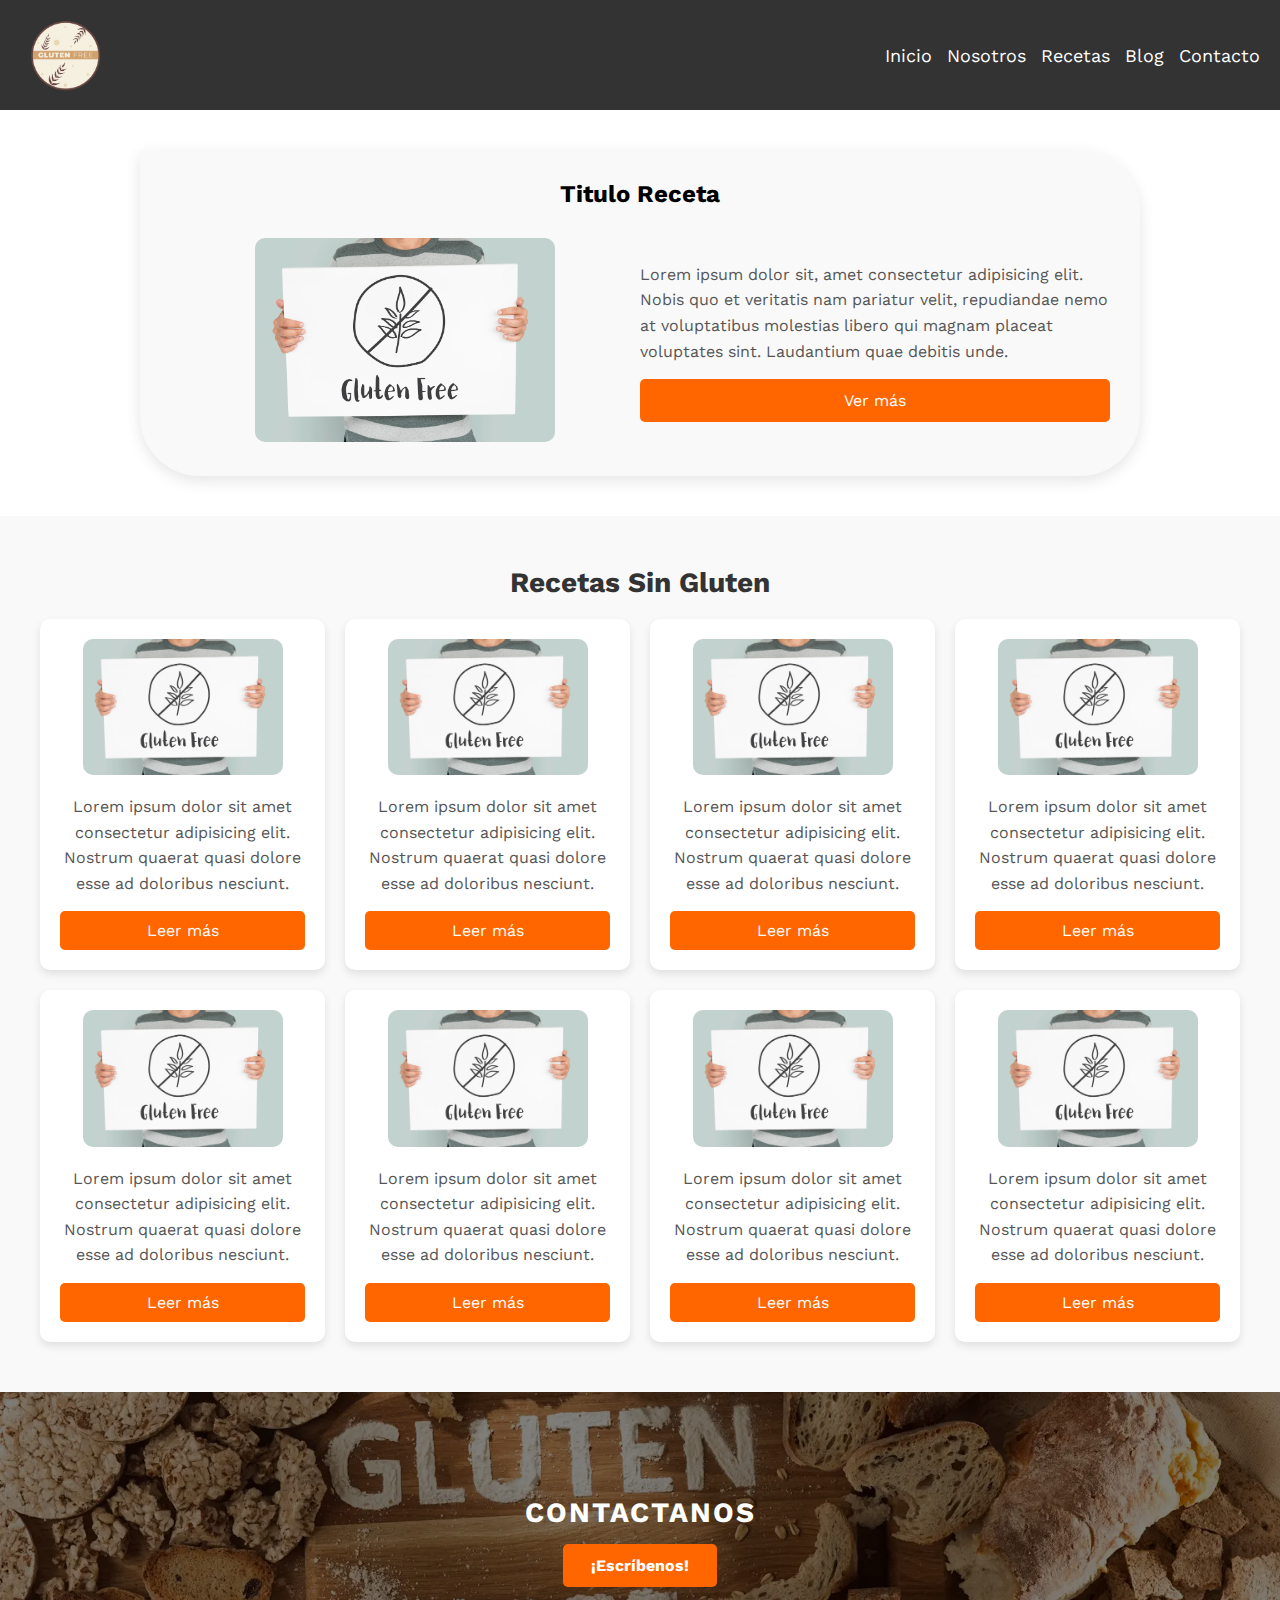
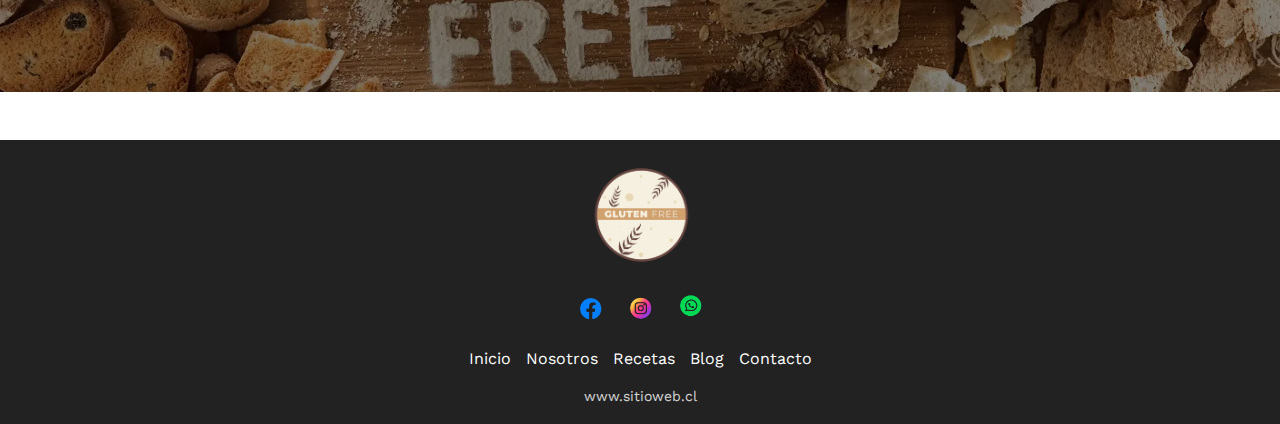
<file: pages/recetas.html>
<!DOCTYPE html>
<html lang="en">
    <head>
        <meta charset="UTF-8">
        <meta name="viewport" content="width=device-width, initial-scale=1.0">
        <title>Sitio de Recetas</title>
        <link rel="stylesheet" href="../css/style.css">
    </head>
    <body>
        <header>
            <div>
                <a class="logo" href="/index.html"><img
                        src="../assets/img/logo.png" alt="logo" /></a>
            </div>
            <nav>
                <a href="../index.html">Inicio</a>
                <a href="../pages/nosotros.html">Nosotros</a>
                <a href="../pages/recetas.html">Recetas</a>
                <a href="../pages/blog.html">Blog</a>
                <a href="../pages/contacto.html">Contacto</a>
            </nav>
        </header>
        <main>

            <!-- Receta destacada -->
            <section class="contenedor-receta-destacada">
                <div class="receta-destacada">

                    <h2 id="receta-titulo">Titulo Receta</h2>

                    <div class="contenido-receta">
                        <!-- Columna Imagen -->
                        <div class="columna-derecha">
                            <img src="../assets/img/singluten.webp"
                                alt="Receta destacada" class="img-receta">
                        </div>

                        <!-- Columna Texto -->
                        <div class="columna-izquierda">
                            <p class="texto-receta">
                                Lorem ipsum dolor sit, amet consectetur
                                adipisicing
                                elit. Nobis quo et veritatis nam pariatur velit,
                                repudiandae nemo at voluptatibus molestias
                                libero
                                qui magnam placeat voluptates sint. Laudantium
                                quae
                                debitis unde.
                            </p>
                            <button class="boton-receta">Ver más</button>
                        </div>
                    </div>

                </div>
            </section>

            <!--Recetas variadas-->
            <section class="carrusel-recetas">

                <h1>Recetas Sin Gluten</h1>

                <div class="grid-recetas">
                    <div class="box-receta">
                        <img src="../assets/img/singluten.webp" alt="sin-gluten"
                            class="sin-gluten-img">
                        <p>Lorem ipsum dolor sit amet consectetur adipisicing
                            elit. Nostrum quaerat quasi dolore esse ad doloribus
                            nesciunt.</p>
                        <button>Leer más</button>
                    </div>
                    <div class="box-receta">
                        <img src="../assets/img/singluten.webp" alt="sin-gluten"
                            class="sin-gluten-img">
                        <p>Lorem ipsum dolor sit amet consectetur adipisicing
                            elit. Nostrum quaerat quasi dolore esse ad doloribus
                            nesciunt.</p>
                        <button>Leer más</button>
                    </div>
                    <div class="box-receta">
                        <img src="../assets/img/singluten.webp" alt="sin-gluten"
                            class="sin-gluten-img">
                        <p>Lorem ipsum dolor sit amet consectetur adipisicing
                            elit. Nostrum quaerat quasi dolore esse ad doloribus
                            nesciunt.</p>
                        <button>Leer más</button>
                    </div>
                    <div class="box-receta">
                        <img src="../assets/img/singluten.webp" alt="sin-gluten"
                            class="sin-gluten-img">
                        <p>Lorem ipsum dolor sit amet consectetur adipisicing
                            elit. Nostrum quaerat quasi dolore esse ad doloribus
                            nesciunt.</p>
                        <button>Leer más</button>
                    </div>
                    <div class="box-receta">
                        <img src="../assets/img/singluten.webp" alt="sin-gluten"
                            class="sin-gluten-img">
                        <p>Lorem ipsum dolor sit amet consectetur adipisicing
                            elit. Nostrum quaerat quasi dolore esse ad doloribus
                            nesciunt.</p>
                        <button>Leer más</button>
                    </div>
                    <div class="box-receta">
                        <img src="../assets/img/singluten.webp" alt="sin-gluten"
                            class="sin-gluten-img">
                        <p>Lorem ipsum dolor sit amet consectetur adipisicing
                            elit. Nostrum quaerat quasi dolore esse ad doloribus
                            nesciunt.</p>
                        <button>Leer más</button>
                    </div>
                    <div class="box-receta">
                        <img src="../assets/img/singluten.webp" alt="sin-gluten"
                            class="sin-gluten-img">
                        <p>Lorem ipsum dolor sit amet consectetur adipisicing
                            elit. Nostrum quaerat quasi dolore esse ad doloribus
                            nesciunt.</p>
                        <button>Leer más</button>
                    </div>
                    <div class="box-receta">
                        <img src="../assets/img/singluten.webp" alt="sin-gluten"
                            class="sin-gluten-img">
                        <p>Lorem ipsum dolor sit amet consectetur adipisicing
                            elit. Nostrum quaerat quasi dolore esse ad doloribus
                            nesciunt.</p>
                        <button>Leer más</button>
                    </div>
                </div>
            </section>

        </main>

        <!-- Banner contato-->
        <section class="banner-contactanos">

            <h5>CONTACTANOS</h5>
            <button class="boton-banner">¡Escríbenos!</button>

        </section>

        <div class="espacio"></div>

        <!--Footer-->
        <footer class="contenedor-footer">
            <div class="contenido-footer">

                <!-- Logo -->
                <div class="logo-container">
                    <img src="../assets/img/logo.png" alt="Logo"
                        class="logo-footer">
                </div>

                <!-- Redes Sociales -->
                <div class="redes-sociales">
                    <a href="https://www.facebook.com/" target="_blank">
                        <img src="../assets/img/face-Photoroom.png" alt="Facebook" class="logo-social-footer">
                    </a>
                    <a href="https://www.instagram.com/" target="_blank">
                        <img src="../assets/img/insta-Photoroom.png" alt="Instagram" class="logo-social-footer">
                    </a>
                    <a href="https://web.whatsapp.com" target="_blank">
                        <img src="../assets/img/wsp-Photoroom.png" alt="WhatsApp" class="logo-social-footer">
                    </a>
                </div>

                <!-- Menú de Navegación -->
            <ul class="menu-footer">
                    <li><a href="index.html">Inicio</a></li>
                    <li><a href="./pages/nosotros.html">Nosotros</a></li>
                    <li><a href="./pages/recetas.html">Recetas</a></li>
                    <li><a href="./pages/blog.html">Blog</a></li>
                    <li><a href="./pages/contacto.html">Contacto</a></li>
                </ul>

                <!-- Copyright -->
                <div class="copyright">
                    <p>www.sitioweb.cl</p>
                </div>

            </div>
        </footer>
    </body>
</html>
</file>
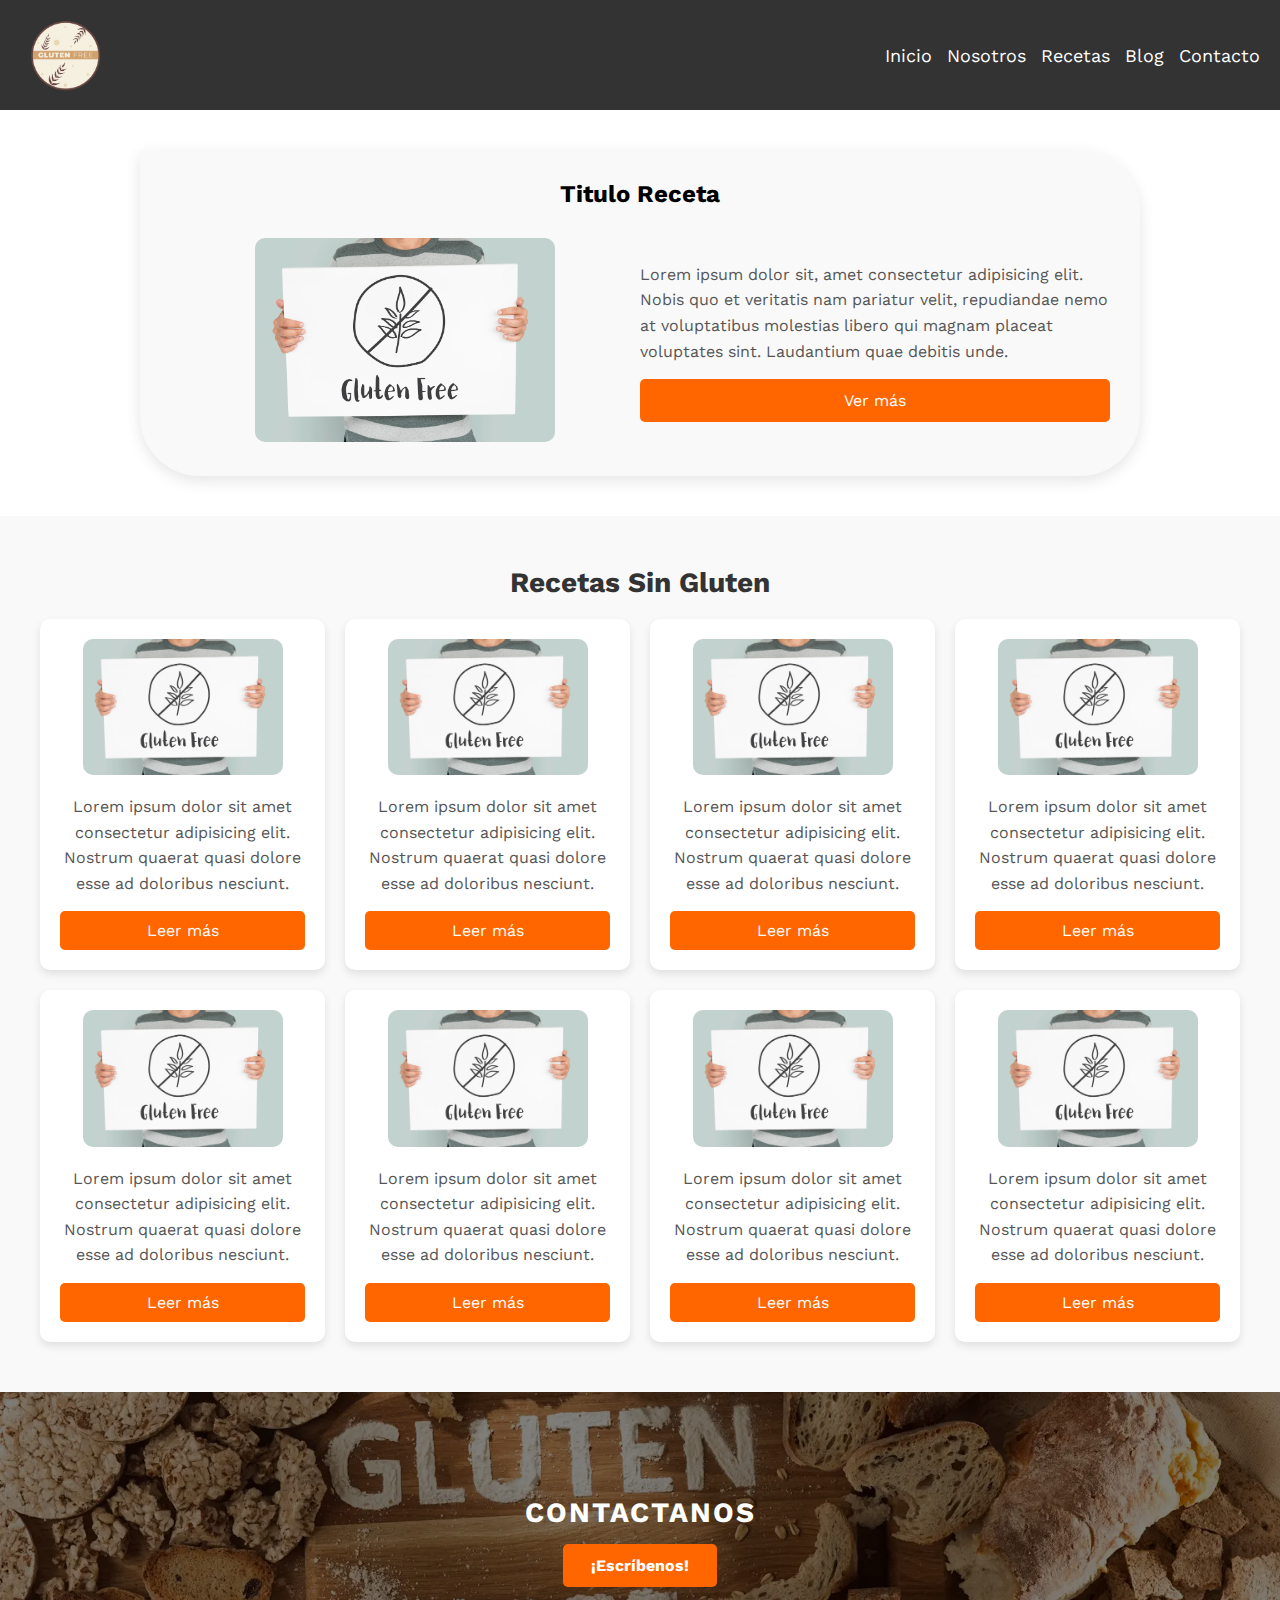
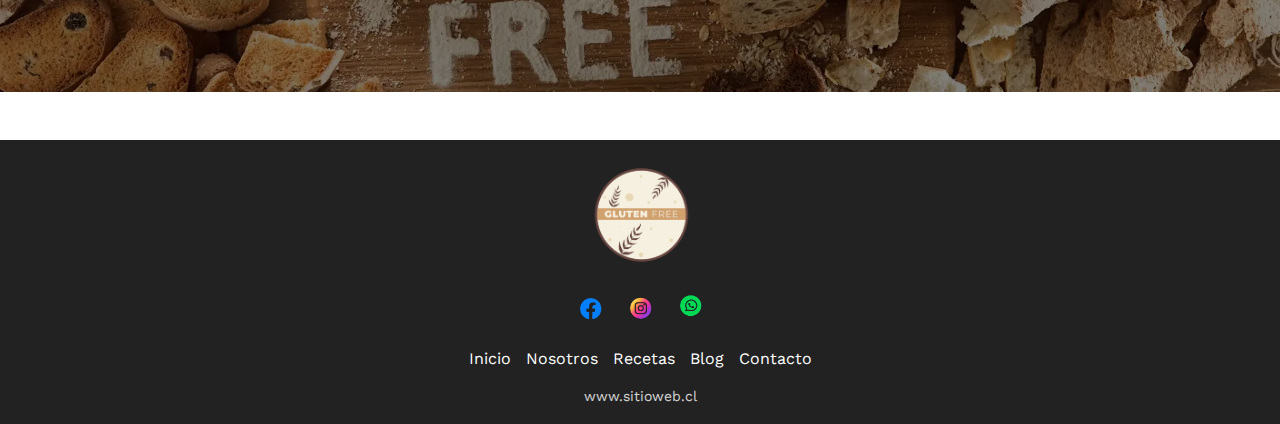
<file: pages/Recetas.html>
<!DOCTYPE html>
<html lang="en">
    <head>
        <meta charset="UTF-8">
        <meta name="viewport" content="width=device-width, initial-scale=1.0">
        <title>Sitio de Recetas</title>
        <link rel="stylesheet" href="/css/style.css">
    </head>
    <body>
        <header>
            <div>
                <a class="logo" href="/index.html"><img
                        src="/assets/img/logo.png" alt="logo" /></a>
            </div>
            <nav>
                <a href="/index.html">Inicio</a>
                <a href="/pages/nosotros.html">Nosotros</a>
                <a href="/pages/recetas.html">Recetas</a>
                <a href="/pages/blog.html">Blog</a>
                <a href="/pages/contacto.html">Contacto</a>
            </nav>
        </header>
        <main>

            <!-- Receta destacada -->
            <section class="contenedor-receta-destacada">
                <div class="receta-destacada">

                    <h2 id="receta-titulo">Titulo Receta</h2>

                    <div class="contenido-receta">
                        <!-- Columna Imagen -->
                        <div class="columna-derecha">
                            <img src="/assets/img/singluten.webp"
                                alt="Receta destacada" class="img-receta">
                        </div>

                        <!-- Columna Texto -->
                        <div class="columna-izquierda">
                            <p class="texto-receta">
                                Lorem ipsum dolor sit, amet consectetur
                                adipisicing
                                elit. Nobis quo et veritatis nam pariatur velit,
                                repudiandae nemo at voluptatibus molestias
                                libero
                                qui magnam placeat voluptates sint. Laudantium
                                quae
                                debitis unde.
                            </p>
                            <button class="boton-receta">Ver más</button>
                        </div>
                    </div>

                </div>
            </section>

            <!--Recetas variadas-->
            <section class="carrusel-recetas">

                <h1>Recetas Sin Gluten</h1>

                <div class="grid-recetas">
                    <div class="box-receta">
                        <img src="/assets/img/singluten.webp" alt="sin-gluten"
                            class="sin-gluten-img">
                        <p>Lorem ipsum dolor sit amet consectetur adipisicing
                            elit. Nostrum quaerat quasi dolore esse ad doloribus
                            nesciunt.</p>
                        <button>Leer más</button>
                    </div>
                    <div class="box-receta">
                        <img src="/assets/img/singluten.webp" alt="sin-gluten"
                            class="sin-gluten-img">
                        <p>Lorem ipsum dolor sit amet consectetur adipisicing
                            elit. Nostrum quaerat quasi dolore esse ad doloribus
                            nesciunt.</p>
                        <button>Leer más</button>
                    </div>
                    <div class="box-receta">
                        <img src="/assets/img/singluten.webp" alt="sin-gluten"
                            class="sin-gluten-img">
                        <p>Lorem ipsum dolor sit amet consectetur adipisicing
                            elit. Nostrum quaerat quasi dolore esse ad doloribus
                            nesciunt.</p>
                        <button>Leer más</button>
                    </div>
                    <div class="box-receta">
                        <img src="/assets/img/singluten.webp" alt="sin-gluten"
                            class="sin-gluten-img">
                        <p>Lorem ipsum dolor sit amet consectetur adipisicing
                            elit. Nostrum quaerat quasi dolore esse ad doloribus
                            nesciunt.</p>
                        <button>Leer más</button>
                    </div>
                    <div class="box-receta">
                        <img src="/assets/img/singluten.webp" alt="sin-gluten"
                            class="sin-gluten-img">
                        <p>Lorem ipsum dolor sit amet consectetur adipisicing
                            elit. Nostrum quaerat quasi dolore esse ad doloribus
                            nesciunt.</p>
                        <button>Leer más</button>
                    </div>
                    <div class="box-receta">
                        <img src="/assets/img/singluten.webp" alt="sin-gluten"
                            class="sin-gluten-img">
                        <p>Lorem ipsum dolor sit amet consectetur adipisicing
                            elit. Nostrum quaerat quasi dolore esse ad doloribus
                            nesciunt.</p>
                        <button>Leer más</button>
                    </div>
                    <div class="box-receta">
                        <img src="/assets/img/singluten.webp" alt="sin-gluten"
                            class="sin-gluten-img">
                        <p>Lorem ipsum dolor sit amet consectetur adipisicing
                            elit. Nostrum quaerat quasi dolore esse ad doloribus
                            nesciunt.</p>
                        <button>Leer más</button>
                    </div>
                    <div class="box-receta">
                        <img src="/assets/img/singluten.webp" alt="sin-gluten"
                            class="sin-gluten-img">
                        <p>Lorem ipsum dolor sit amet consectetur adipisicing
                            elit. Nostrum quaerat quasi dolore esse ad doloribus
                            nesciunt.</p>
                        <button>Leer más</button>
                    </div>
                </div>
            </section>

        </main>

        <!-- Banner contato-->
        <section class="banner-contactanos">

            <h5>CONTACTANOS</h5>
            <button class="boton-banner">¡Escríbenos!</button>

        </section>

        <div class="espacio"></div>

        <!--Footer-->
        <footer class="contenedor-footer">
            <div class="contenido-footer">

                <!-- Logo -->
                <div class="logo-container">
                    <img src="/assets/img/logo.png" alt="Logo"
                        class="logo-footer">
                </div>

                <!-- Redes Sociales -->
                <div class="redes-sociales">
                    <a href="https://www.facebook.com/" target="_blank">
                        <img src="/assets/img/face-Photoroom.png" alt="Facebook"
                            class="logo-social-footer">
                    </a>
                    <a href="https://www.instagram.com/" target="_blank">
                        <img src="/assets/img/insta-Photoroom.png"
                            alt="Instagram" class="logo-social-footer">
                    </a>
                    <a href="https://web.whatsapp.com" target="_blank">
                        <img src="/assets/img/wsp-Photoroom.png" alt="WhatsApp"
                            class="logo-social-footer">
                    </a>
                </div>

                <!-- Menú de Navegación -->
                <ul class="menu-footer">
                    <li><a href="/pages/index.html">Inicio</a></li>
                    <li><a href="/pages/nosotros.html">Nosotros</a></li>
                    <li><a href="/pages/recetas.html">Recetas</a></li>
                    <li><a href="/pages/blog.html">Blog</a></li>
                    <li><a href="/pages/contacto.html">Contacto</a></li>
                </ul>

                <!-- Copyright -->
                <div class="copyright">
                    <p>www.sitioweb.cl</p>
                </div>

            </div>
        </footer>
    </body>
</html>
</file>
<file: css/style.css>
@import url('https://fonts.googleapis.com/css2?family=Work+Sans:ital,wght@0,100..900;1,100..900&display=swap');

* {
    font-family: "Work Sans", serif;
    margin: 0;
    padding: 0;
    box-sizing: border-box;
}

/*Menu*/
header {
    background: #333;
    color: white;
    padding: 15px 20px;
    display: flex;
    justify-content: space-between;
    align-items: center;
}

.logo {
    display: flex;
    height: 80px;
    width: 100% !important;
}

nav {
    display: flex;
    gap: 15px;
}

nav a {
    color: white;
    text-decoration: none;
    font-size: 18px;
}

nav a:hover {
    text-decoration: underline;
}

/* *************************************** */

/* Slider inicio */
.slider-inicio {
    background: url('../assets/img/slider-inicio.webp') no-repeat center center/cover;
    height: 500px;
    display: flex;
    flex-direction: column;
    align-items: center;
    justify-content: center;
    text-align: center;
    color: white;
    position: relative;
}

.slider-inicio::before {
    content: "";
    position: absolute;
    top: 0;
    left: 0;
    width: 100%;
    height: 100%;
    background: rgba(0, 0, 0, 0.5);
    /* Oscurece la imagen para mejorar el contraste */
}

.slider-inicio h1 {
    font-size: 38px;
    font-weight: bold;
    z-index: 2;
    text-transform: uppercase;
    letter-spacing: 2px;
    margin-bottom: 15px;
}

.slider-inicio p {
    font-size: 18px;
    font-weight: 500;
    z-index: 2;
    letter-spacing: 4px;
}

/* ********************** */

/*Diseño seccion de recetas*/
.titulo {
    font-size: 28px;
    font-weight: 600;
    text-align: center;
    padding: 10px;
}

.contenedor-recetas {
    display: grid;
    grid-template-columns: repeat(auto-fit, minmax(300px, 1fr));
    gap: 20px;
    max-width: 1200px;
    margin: 40px auto;
    padding: 20px;
}

.card {
    background: #f9f9f9;
    padding: 20px;
    text-align: center;
    border-radius: 10px;
    box-shadow: 0 4px 8px rgba(0, 0, 0, 0.1);
}

.card img {
    width: 100%;
    max-width: 250px;
    height: auto;
    display: block;
    margin: 0 auto 15px;
    border-radius: 10px;
}

.card h2 {
    text-align: left;
    margin-bottom: 10px;
    font-size: 20px;
}

.card p {
    font-size: 16px;
    color: #555;
    text-align: left;
    margin-bottom: 15px;
}

.card .btn {
    display: inline-block;
    padding: 10px 15px;
    background: #ff6600;
    color: white;
    text-decoration: none;
    border-radius: 5px;
    font-weight: bold;
}

.card .btn:hover {
    background: #e55b00;
}

/* ************************* */

/*Banner de contactanos*/

.banner-contactanos {
    background: url('../assets/img/banner_11zon.webp') no-repeat center center/cover;
    height: 300px;
    display: flex;
    flex-direction: column;
    align-items: center;
    justify-content: center;
    text-align: center;
    color: white;
    position: relative;
}

.banner-contactanos::before {
    content: "";
    position: absolute;
    top: 0;
    left: 0;
    width: 100%;
    height: 100%;
    background: rgba(0, 0, 0, 0.5);
    /* Oscurece la imagen para mejorar el contraste */
}

.banner-contactanos h5 {
    font-size: 28px;
    font-weight: bold;
    z-index: 2;
    text-transform: uppercase;
    letter-spacing: 2px;
    margin-bottom: 15px;
}

.boton-banner {
    background: #ff6600;
    color: white;
    padding: 12px 20px;
    font-size: 16px;
    border: none;
    cursor: pointer;
    border-radius: 5px;
    font-weight: bold;
    z-index: 2;
    transition: background 0.3s ease;
    width: 12%;
}

.boton-banner:hover {
    background: #e55b00;
}

.espacio {
    height: 3rem;
}

/* ******************************* */

/*Estilo footer*/
.contenedor-footer {
    background: #222;
    color: white;
    padding: 20px 0;
}

.contenido-footer {
    max-width: 1200px;
    margin: 0 auto;
    display: flex;
    flex-direction: column;
    flex-wrap: wrap;
    align-items: center;
    justify-content: space-between;
    text-align: center;
    gap: 20px;
}

/* Logo */
.logo-container img {
    width: 120px;
}

/* Redes Sociales */
.redes-sociales {
    display: flex;
    gap: 15px;
}

.redes-sociales img {
    width: 35px;
    transition: transform 0.3s ease;
}

.redes-sociales img:hover {
    transform: scale(1.1);
}

/* Menú Footer */
.menu-footer {
    list-style: none;
    display: flex;
    gap: 15px;
}

.menu-footer li {
    display: inline;
}

.menu-footer a {
    text-decoration: none;
    color: white;
    font-size: 16px;
    transition: color 0.3s ease;
}

.menu-footer a:hover {
    color: #ff6600;
}

/* Copyright */
.copyright {
    font-size: 14px;
    opacity: 0.8;
}

/* ********************************* */

/* Estilo pagina nosotros*/
.nosotros {
    background: #f9f9f9;
    padding: 50px 20px;
}

.contenedor-nosotros {
    max-width: 1200px;
    margin: 0 auto;
    display: flex;
    align-items: center;
    justify-content: space-between;
    flex-wrap: wrap;
    gap: 30px;
}


.columna-derecha {
    flex: 1;
    min-width: 300px;
    text-align: left;
}

.columna-derecha h1 {
    font-size: 28px;
    color: #333;
    margin-bottom: 15px;
}

.columna-derecha p {
    font-size: 16px;
    color: #666;
    line-height: 1.6;
}

.columna-izquierda {
    flex: 1;
    min-width: 300px;
    display: flex;
    justify-content: center;
}

.img-nosotros {
    width: 100%;
    max-width: 400px;
    height: auto;
    border-radius: 10px;
    object-fit: cover;
}

/* *********************** */

/* Estilo pagina receta*/

/* Contenedor principal */
.contenedor-receta-destacada {
    padding: 40px 20px;
    display: flex;
    justify-content: center;
}

/* Receta Destacada */

.receta-destacada {
    display: flex;
    align-items: center;
    background-color: #f9f9f9;
    padding: 30px;
    max-width: 1000px;
    border-radius: 60px;
    border-top-left-radius: 0px;
    box-shadow: 0 5px 15px rgba(0, 0, 0, 0.1);
    gap: 30px;
    flex-wrap: wrap;
    align-content: center;
    justify-content: center;
}

#receta-titulo {
    text-align: center;
}

.contenido-receta {
    display: flex;
    flex-direction: row;
    align-items: center;
}

/* Columna Imagen */
.columna-derecha {
    flex: 1;
    min-width: 280px;
    text-align: center;
}

.img-receta {
    width: 100%;
    max-width: 300px;
    border-radius: 10px;
}

/* Columna Texto */
.columna-izquierda {
    flex: 1;
    min-width: 280px;
    text-align: left;
    display: flex;
    flex-direction: column;
}

.titulo-receta {
    font-size: 24px;
    color: #333;
    margin-bottom: 10px;
}

.texto-receta {
    font-size: 16px;
    color: #555;
    line-height: 1.6;
    margin-bottom: 15px;
}

/* Botón */
.boton-receta {
    background: #ff6600;
    color: white;
    border: none;
    padding: 12px 20px;
    font-size: 16px;
    border-radius: 5px;
    cursor: pointer;
    transition: background 0.3s ease;
}

.boton-receta:hover {
    background: #e55b00;
}

/* Estilo seccion recetas variadas*/
.carrusel-recetas {
    background: #f9f9f9;
    text-align: center;
    padding: 50px 20px;
}

.carrusel-recetas h1 {
    font-size: 28px;
    color: #333;
    margin-bottom: 20px;
}

/* Grid de recetas */
.grid-recetas {
    display: grid;
    grid-template-columns: repeat(auto-fit, minmax(280px, 1fr));
    gap: 20px;
    max-width: 1200px;
    margin: 0 auto;
}

/* Estilo de cada receta */
.box-receta {
    background: white;
    padding: 20px;
    border-radius: 10px;
    box-shadow: 0 4px 8px rgba(0, 0, 0, 0.1);
    transition: transform 0.3s ease, box-shadow 0.3s ease;
    text-align: center;
}

.box-receta:hover {
    transform: translateY(-5px);
    box-shadow: 0 6px 12px rgba(0, 0, 0, 0.2);
}

.sin-gluten-img {
    width: 100%;
    max-width: 200px;
    height: auto;
    border-radius: 10px;
    margin-bottom: 15px;
}

/* Texto recetas*/
.box-receta p {
    font-size: 16px;
    color: #555;
    line-height: 1.6;
    margin-bottom: 15px;
}

/* Botón leer mas*/
.box-receta button {
    background: #ff6600;
    color: white;
    border: none;
    padding: 10px 20px;
    font-size: 16px;
    border-radius: 5px;
    cursor: pointer;
    transition: background 0.3s ease;
}

.box-receta button:hover {
    background: #e55b00;
}

/* ************************************* */

/*Estilo Blog*/

.banner-blog {
    background: url('../assets/img/banner_blog2.webp') no-repeat center center/cover;
    height: 300px;
    display: flex;
    flex-direction: column;
    align-items: center;
    justify-content: center;
    text-align: center;
    color: white;
    position: relative;
}

.banner-blog::before {
    content: "";
    position: absolute;
    top: 0;
    left: 0;
    width: 100%;
    height: 100%;
    background: rgba(0, 0, 0, 0.5);
    /* Oscurece la imagen para mejorar el contraste */
}

.banner-blog h5 {
    font-size: 28px;
    font-weight: bold;
    z-index: 2;
    text-transform: uppercase;
    letter-spacing: 2px;
    margin-bottom: 15px;
}

/* ************************************** */


/*Estilo formulario*/

.formulario-contacto {
    display: flex;
    justify-content: center;
    padding: 40px 20px;
    background: #f9f9f9;
}

/* Estilos del formulario */
.formulario {
    background: white;
    padding: 30px;
    border-radius: 10px;
    box-shadow: 0 5px 15px rgba(0, 0, 0, 0.1);
    width: 100%;
    max-width: 500px;
}


.formulario h2 {
    text-align: center;
    margin-bottom: 20px;
    font-size: 24px;
    color: #333;
}

fieldset {
    border: none;
    margin-bottom: 20px;
}

legend {
    font-size: 18px;
    font-weight: bold;
    color: #444;
    margin-bottom: 10px;
}

/* Contenedor de cada campo */
.caja-formulario {
    display: flex;
    flex-direction: column;
    margin-bottom: 15px;
}

/* Etiquetas */
.caja-formulario label {
    font-size: 14px;
    font-weight: bold;
    margin-bottom: 5px;
    color: #555;
}

/* Campos de entrada */
.caja-formulario input,
.caja-formulario textarea {
    padding: 10px;
    border: 1px solid #ccc;
    border-radius: 5px;
    font-size: 16px;
    transition: border 0.3s ease;
}

/* Efecto al enfocar */
.caja-formulario input:focus,
.caja-formulario textarea:focus {
    border-color: #ff6600;
    outline: none;
}

/* Botón de envío */
button {
    background: #ff6600;
    color: white;
    border: none;
    padding: 12px;
    font-size: 16px;
    border-radius: 5px;
    cursor: pointer;
    width: 100%;
    transition: background 0.3s ease;
}

button:hover {
    background: #e55b00;
}

/* ***************************** */



/*Estilo movil*/
@media (max-width: 600px) {
    header {
        flex-direction: column;
        text-align: center;
    }

    nav {
        flex-direction: column;
        gap: 10px;
        margin-top: 10px;
    }
}
</file>
<file: assets/css/style.css>
@charset "UTF-8";
@import url("https://fonts.googleapis.com/css2?family=Work+Sans:ital,wght@0,100..900;1,100..900&display=swap");

* {
  font-family: "Work Sans", serif;
  margin: 0;
  padding: 0;
  box-sizing: border-box;
}
.descripcion{
  padding: 15px;
}
.proximamente{
    display: flex;
    justify-content: center;
}

/*Banner de contactanos*/
.banner-contactanos {
  background: url("/assets/img/banner_11zon.webp") no-repeat center center/cover;
  height: 300px;
  display: flex;
  flex-direction: column;
  align-items: center;
  justify-content: center;
  text-align: center;
  color: white;
  position: relative;
}

.banner-contactanos::before {
  content: "";
  position: absolute;
  top: 0;
  left: 0;
  width: 100%;
  height: 100%;
  background: rgba(0, 0, 0, 0.5);
  /* Oscurece la imagen para mejorar el contraste */
}

.banner-contactanos h5 {
  font-size: 28px;
  font-weight: bold;
  z-index: 2;
  text-transform: uppercase;
  letter-spacing: 2px;
  margin-bottom: 15px;
}

.boton-banner {
  background: #ff6600;
  color: white;
  padding: 12px 20px;
  font-size: 16px;
  border: none;
  cursor: pointer;
  border-radius: 5px;
  font-weight: bold;
  z-index: 2;
  transition: background 0.3s ease;
  width: 12%;
}

.boton-banner:hover {
  background: #e55b00;
}

.espacio {
  height: 3rem;
}

/* ******************************* */
/*Estilo movil*/
@media (max-width: 600px) {
  header {
    flex-direction: column;
    text-align: center;
  }
  nav {
    flex-direction: column;
    gap: 10px;
    margin-top: 10px;
  }
}
@media (max-width: 768px) {
  .container {
    flex-direction: column;
    text-align: center;
  }
  .columna-derecha,
  .columna-izquierda {
    width: 100%;
  }
  .columna-derecha h1 {
    font-size: 24px;
  }
  .columna-derecha p {
    font-size: 14px;
  }
  .grid-recetas {
    grid-template-columns: 1fr;
  }
  .receta-destacada {
    flex-direction: column;
    text-align: center;
  }
  .columna-izquierda {
    text-align: center;
  }
  .formulario {
    width: 100%;
  }
}
/*Estilo footer*/
.contenedor-footer {
  background: #222;
  color: white;
  padding: 20px 0;
}

.contenido-footer {
  max-width: 1200px;
  margin: 0 auto;
  display: flex;
  flex-direction: column;
  flex-wrap: wrap;
  align-items: center;
  justify-content: space-between;
  text-align: center;
  gap: 20px;
}

/* Logo */
.logo-container img {
  width: 120px;
}

/* Redes Sociales */
.redes-sociales {
  display: flex;
  gap: 15px;
}

.redes-sociales img {
  width: 35px;
  transition: transform 0.3s ease;
}

.redes-sociales img:hover {
  transform: scale(1.1);
}

/* Menú Footer */
.menu-footer {
  list-style: none;
  display: flex;
  gap: 15px;
}

.menu-footer li {
  display: inline;
}

.menu-footer a {
  text-decoration: none;
  color: white;
  font-size: 16px;
  transition: color 0.3s ease;
}

.menu-footer a:hover {
  color: #ff6600;
}

/* Copyright */
.copyright {
  font-size: 14px;
  opacity: 0.8;
}

/* ********************************* */
/*Menu*/
header {
  background: #333;
  color: white;
  padding: 15px 20px;
  display: flex;
  justify-content: space-between;
  align-items: center;
}

.logo {
  display: flex;
  height: 80px;
  width: 100% !important;
}

nav {
  display: flex;
  gap: 15px;
}

nav a {
  color: white;
  text-decoration: none;
  font-size: 18px;
}

nav a:hover {
  text-decoration: underline;
}

/* *************************************** */
/*Estilo Blog*/
.banner-blog {
  background: url("/assets/img/banner_blog2.webp") no-repeat center center/cover;
  height: 300px;
  display: flex;
  flex-direction: column;
  align-items: center;
  justify-content: center;
  text-align: center;
  color: white;
  position: relative;
}

.banner-blog::before {
  content: "";
  position: absolute;
  top: 0;
  left: 0;
  width: 100%;
  height: 100%;
  background: rgba(0, 0, 0, 0.5);
  /* Oscurece la imagen para mejorar el contraste */
}

.banner-blog h5 {
  font-size: 28px;
  font-weight: bold;
  z-index: 2;
  text-transform: uppercase;
  letter-spacing: 2px;
  margin-bottom: 15px;
}

/* ************************************** */
/* Slider inicio */
.slider-inicio {
  background: url("/assets/img/slider-inicio.webp") no-repeat center center/cover;
  height: 500px;
  display: flex;
  flex-direction: column;
  align-items: center;
  justify-content: center;
  text-align: center;
  color: white;
  position: relative;
}

.slider-inicio::before {
  content: "";
  position: absolute;
  top: 0;
  left: 0;
  width: 100%;
  height: 100%;
  background: rgba(0, 0, 0, 0.5);
  /* Oscurece la imagen para mejorar el contraste */
}

.slider-inicio h1 {
  font-size: 38px;
  font-weight: bold;
  z-index: 2;
  text-transform: uppercase;
  letter-spacing: 2px;
  margin-bottom: 15px;
}

.slider-inicio p {
  font-size: 18px;
  font-weight: 500;
  z-index: 2;
  letter-spacing: 4px;
}

/* ********************** */
/*Diseño seccion de recetas*/
.titulo {
  font-size: 28px;
  font-weight: 600;
  text-align: center;
  padding: 10px;
}

.contenedor-recetas {
  display: grid;
  grid-template-columns: repeat(auto-fit, minmax(300px, 1fr));
  gap: 20px;
  max-width: 1200px;
  margin: 40px auto;
  padding: 20px;
}

.card {
  background: #f9f9f9;
  padding: 20px;
  text-align: center;
  border-radius: 10px;
  box-shadow: 0 4px 8px rgba(0, 0, 0, 0.1);
}

.card img {
  width: 100%;
  max-width: 250px;
  height: auto;
  display: block;
  margin: 0 auto 15px;
  border-radius: 10px;
}

.card h2 {
  text-align: center;
  margin-bottom: 10px;
  font-size: 20px;
}

.card p {
  font-size: 16px;
  color: #555;
  text-align: left;
  margin-bottom: 15px;
}

.card .btn {
  display: inline-block;
  padding: 10px 15px;
  background: #ff6600;
  color: white;
  text-decoration: none;
  border-radius: 5px;
  font-weight: bold;
}

.card .btn:hover {
  background: #e55b00;
}

/* ************************* */
/* Estilo pagina nosotros*/
.nosotros {
  background: #f9f9f9;
  padding: 50px 20px;
}

.contenedor-nosotros {
  max-width: 1200px;
  margin: 0 auto;
  display: flex;
  align-items: center;
  justify-content: space-between;
  flex-wrap: wrap;
  gap: 30px;
}
.contenedor-nosotros p {
  text-align: justify;
}
.columna-derecha {
  flex: 1;
  min-width: 300px;
  text-align: left;
}

.columna-derecha h1 {
  font-size: 28px;
  color: #333;
  margin-bottom: 15px;
}

.columna-derecha p {
  font-size: 16px;
  color: #666;
  line-height: 1.6;
}

.columna-izquierda {
  flex: 1;
  min-width: 300px;
  display: flex;
  justify-content: center;
}

.img-nosotros {
  width: 100%;
  max-width: 400px;
  height: auto;
  border-radius: 10px;
  object-fit: cover;
}

/* *********************** */
/* Estilo pagina receta*/
/* Contenedor principal */
.contenedor-receta-destacada {
  padding: 40px 20px;
  display: flex;
  justify-content: center;
}

/* Receta Destacada */
.receta-destacada {
  display: flex;
  align-items: center;
  background-color: #f9f9f9;
  padding: 30px;
  max-width: 1000px;
  border-radius: 60px;
  border-top-left-radius: 0px;
  box-shadow: 0 5px 15px rgba(0, 0, 0, 0.1);
  gap: 30px;
  flex-wrap: wrap;
  align-content: center;
  justify-content: center;
}

#receta-titulo {
  text-align: center;
}

.contenido-receta {
  display: flex;
  flex-direction: row;
  align-items: center;
}

/* Columna Imagen */
.columna-derecha {
  flex: 1;
  min-width: 280px;
  text-align: center;
}

.img-receta {
  width: 100%;
  max-width: 300px;
  border-radius: 10px;
}

/* Columna Texto */
.columna-izquierda {
  flex: 1;
  min-width: 280px;
  text-align: left;
  display: flex;
  flex-direction: column;
}

.titulo-receta {
  font-size: 24px;
  color: #333;
  margin-bottom: 10px;
}

.texto-receta {
  font-size: 16px;
  color: #555;
  line-height: 1.6;
  margin-bottom: 15px;
}

/* Botón */
.boton-receta {
  background: #ff6600;
  color: white;
  border: none;
  padding: 12px 20px;
  font-size: 16px;
  border-radius: 5px;
  cursor: pointer;
  transition: background 0.3s ease;
}

.boton-receta:hover {
  background: #e55b00;
}

/* Estilo seccion recetas variadas*/
.carrusel-recetas {
  background: #f9f9f9;
  text-align: center;
  padding: 50px 20px;
}

.carrusel-recetas h1 {
  font-size: 28px;
  color: #333;
  margin-bottom: 20px;
}

/* Grid de recetas */
.grid-recetas {
  display: grid;
  grid-template-columns: repeat(auto-fit, minmax(280px, 1fr));
  gap: 20px;
  max-width: 1200px;
  margin: 0 auto;
}

/* Estilo de cada receta */
.box-receta {
  background: white;
  padding: 20px;
  border-radius: 10px;
  box-shadow: 0 4px 8px rgba(0, 0, 0, 0.1);
  transition: transform 0.3s ease, box-shadow 0.3s ease;
  text-align: center;
}

.box-receta:hover {
  transform: translateY(-5px);
  box-shadow: 0 6px 12px rgba(0, 0, 0, 0.2);
}

.sin-gluten-img {
  width: 100%;
  max-width: 200px;
  height: auto;
  border-radius: 10px;
  margin-bottom: 15px;
}

/* Texto recetas*/
.box-receta p {
  font-size: 16px;
  color: #555;
  line-height: 1.6;
  margin-bottom: 15px;
}

/* Botón leer mas*/
.box-receta button {
  background: #ff6600;
  color: white;
  border: none;
  padding: 10px 20px;
  font-size: 16px;
  border-radius: 5px;
  cursor: pointer;
  transition: background 0.3s ease;
}

.box-receta button:hover {
  background: #e55b00;
}

/* ************************************* */
/*Estilo formulario*/
.formulario-contacto {
  display: flex;
  justify-content: center;
  padding: 40px 20px;
  background: #f9f9f9;
}

/* Estilos del formulario */
.formulario {
  background: white;
  padding: 30px;
  border-radius: 10px;
  box-shadow: 0 5px 15px rgba(0, 0, 0, 0.1);
  width: 100%;
  max-width: 500px;
}

.formulario h2 {
  text-align: center;
  margin-bottom: 20px;
  font-size: 24px;
  color: #333;
}

fieldset {
  border: none;
  margin-bottom: 20px;
}

legend {
  font-size: 18px;
  font-weight: bold;
  color: #444;
  margin-bottom: 10px;
}

/* Contenedor de cada campo */
.caja-formulario {
  display: flex;
  flex-direction: column;
  margin-bottom: 15px;
}

/* Etiquetas */
.caja-formulario label {
  font-size: 14px;
  font-weight: bold;
  margin-bottom: 5px;
  color: #555;
}

/* Campos de entrada */
.caja-formulario input,
.caja-formulario textarea {
  padding: 10px;
  border: 1px solid #ccc;
  border-radius: 5px;
  font-size: 16px;
  transition: border 0.3s ease;
}

/* Efecto al enfocar */
.caja-formulario input:focus,
.caja-formulario textarea:focus {
  border-color: #ff6600;
  outline: none;
}

/* Botón de envío */
button {
  background: #ff6600;
  color: white;
  border: none;
  padding: 12px;
  font-size: 16px;
  border-radius: 5px;
  cursor: pointer;
  width: 100%;
  transition: background 0.3s ease;
}

button:hover {
  background: #e55b00;
}

/* ***************************** */

/*# sourceMappingURL=style.css.map */
</file>
